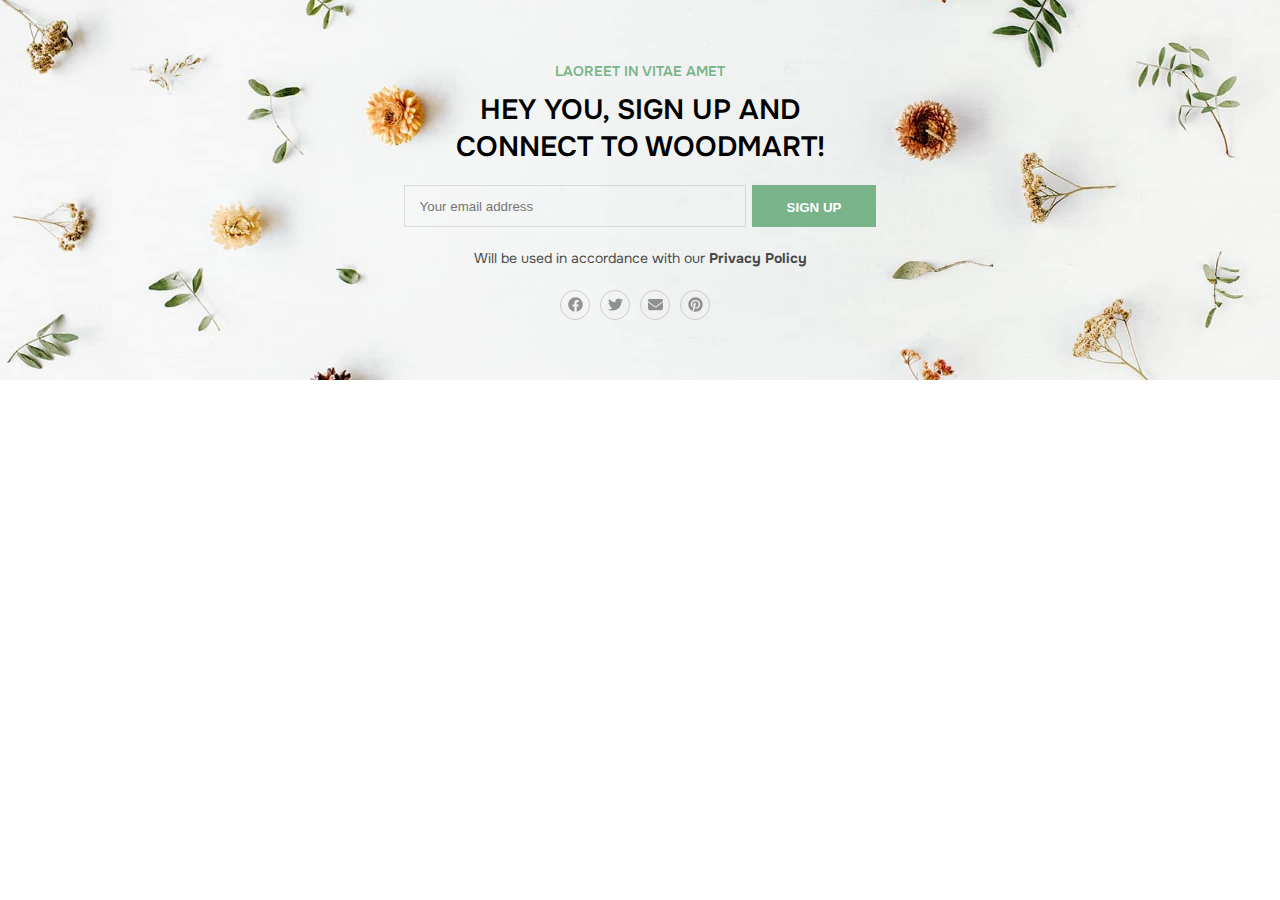
<file: section-banner/index.html>
<!DOCTYPE html>
<html lang="en">

<head>
    <meta charset="UTF-8">
    <meta name="viewport" content="width=device-width, initial-scale=1.0">
    <title>Document</title>
    <link rel="stylesheet" href="../utilitiesRb.css">
    <link rel="stylesheet" href="./section-banner.css">
    <link rel="stylesheet" href="../root.css">
</head>
<!-- Library2-17/11/2023-handmade (hm) -->

<body>
    <section class="banner" id="banner-hm">
        <div class="p-relative">
            <div class="banner__image p-absolute">
                <img src="./images/finaly-banner-handmade-11-opt.jpg" alt="">
            </div>  
            <div class="banner-box ctnr p-relative ta-center">
                <strong class="section__subtitle">LAOREET IN VITAE AMET</strong>
                <h2 class="banner__title"> HEY YOU, SIGN UP AND
                    <br>
                    CONNECT TO WOODMART!
                </h2>
                <form class="banner__form d-flex js-center ai-center" action="">
                    <input class="h-100" type="email" name="EMAIL" placeholder="Your email address" required="">
                    <input class="tt-up fw-600 h-100" type="submit" value="Sign up">
                </form>
                <span class="banner__desc fw-400">
                    Will be used in accordance with our
                    <strong>Privacy Policy</strong>
                </span>
                <ul class="banner__icons d-flex js-center ai-center ">
                    <li class="d-flex js-center ai-center cs-pointer">
                        <a href="" class="d-flex js-center ai-center">
                            <svg xmlns="http://www.w3.org/2000/svg" viewBox="0 0 512 512">
                                <path
                                    d="M504 256C504 119 393 8 256 8S8 119 8 256c0 123.78 90.69 226.38 209.25 245V327.69h-63V256h63v-54.64c0-62.15 37-96.48 93.67-96.48 27.14 0 55.52 4.84 55.52 4.84v61h-31.28c-30.8 0-40.41 19.12-40.41 38.73V256h68.78l-11 71.69h-57.78V501C413.31 482.38 504 379.78 504 256z" />
                            </svg>
                        </a>
                    </li>
                    <li class="d-flex js-center ai-center cs-pointer">
                        <a href="" class="d-flex js-center ai-center">
                            <svg xmlns="http://www.w3.org/2000/svg" viewBox="0 0 512 512">
                                <path
                                    d="M459.37 151.716c.325 4.548.325 9.097.325 13.645 0 138.72-105.583 298.558-298.558 298.558-59.452 0-114.68-17.219-161.137-47.106 8.447.974 16.568 1.299 25.34 1.299 49.055 0 94.213-16.568 130.274-44.832-46.132-.975-84.792-31.188-98.112-72.772 6.498.974 12.995 1.624 19.818 1.624 9.421 0 18.843-1.3 27.614-3.573-48.081-9.747-84.143-51.98-84.143-102.985v-1.299c13.969 7.797 30.214 12.67 47.431 13.319-28.264-18.843-46.781-51.005-46.781-87.391 0-19.492 5.197-37.36 14.294-52.954 51.655 63.675 129.3 105.258 216.365 109.807-1.624-7.797-2.599-15.918-2.599-24.04 0-57.828 46.782-104.934 104.934-104.934 30.213 0 57.502 12.67 76.67 33.137 23.715-4.548 46.456-13.32 66.599-25.34-7.798 24.366-24.366 44.833-46.132 57.827 21.117-2.273 41.584-8.122 60.426-16.243-14.292 20.791-32.161 39.308-52.628 54.253z" />
                            </svg>
                        </a>
                    </li>
                    <li class="d-flex js-center ai-cente cs-pointerr">
                        <a href="" class="d-flex js-center ai-center">
                            <svg xmlns="http://www.w3.org/2000/svg" viewBox="0 0 512 512">
                                <path
                                    d="M48 64C21.5 64 0 85.5 0 112c0 15.1 7.1 29.3 19.2 38.4L236.8 313.6c11.4 8.5 27 8.5 38.4 0L492.8 150.4c12.1-9.1 19.2-23.3 19.2-38.4c0-26.5-21.5-48-48-48H48zM0 176V384c0 35.3 28.7 64 64 64H448c35.3 0 64-28.7 64-64V176L294.4 339.2c-22.8 17.1-54 17.1-76.8 0L0 176z" />
                            </svg>
                        </a>
                    </li>
                    <li class="d-flex js-center ai-center cs-pointer">
                        <a href="" class="d-flex js-center ai-center">
                            <svg xmlns="http://www.w3.org/2000/svg" viewBox="0 0 496 512">
                                <path
                                    d="M496 256c0 137-111 248-248 248-25.6 0-50.2-3.9-73.4-11.1 10.1-16.5 25.2-43.5 30.8-65 3-11.6 15.4-59 15.4-59 8.1 15.4 31.7 28.5 56.8 28.5 74.8 0 128.7-68.8 128.7-154.3 0-81.9-66.9-143.2-152.9-143.2-107 0-163.9 71.8-163.9 150.1 0 36.4 19.4 81.7 50.3 96.1 4.7 2.2 7.2 1.2 8.3-3.3.8-3.4 5-20.3 6.9-28.1.6-2.5.3-4.7-1.7-7.1-10.1-12.5-18.3-35.3-18.3-56.6 0-54.7 41.4-107.6 112-107.6 60.9 0 103.6 41.5 103.6 100.9 0 67.1-33.9 113.6-78 113.6-24.3 0-42.6-20.1-36.7-44.8 7-29.5 20.5-61.3 20.5-82.6 0-19-10.2-34.9-31.4-34.9-24.9 0-44.9 25.7-44.9 60.2 0 22 7.4 36.8 7.4 36.8s-24.5 103.8-29 123.2c-5 21.4-3 51.6-.9 71.2C65.4 450.9 0 361.1 0 256 0 119 111 8 248 8s248 111 248 248z" />
                            </svg>
                        </a>
                    </li>
                </ul>
            </div>
        </div>

    </section>
</body>

</html>
</file>
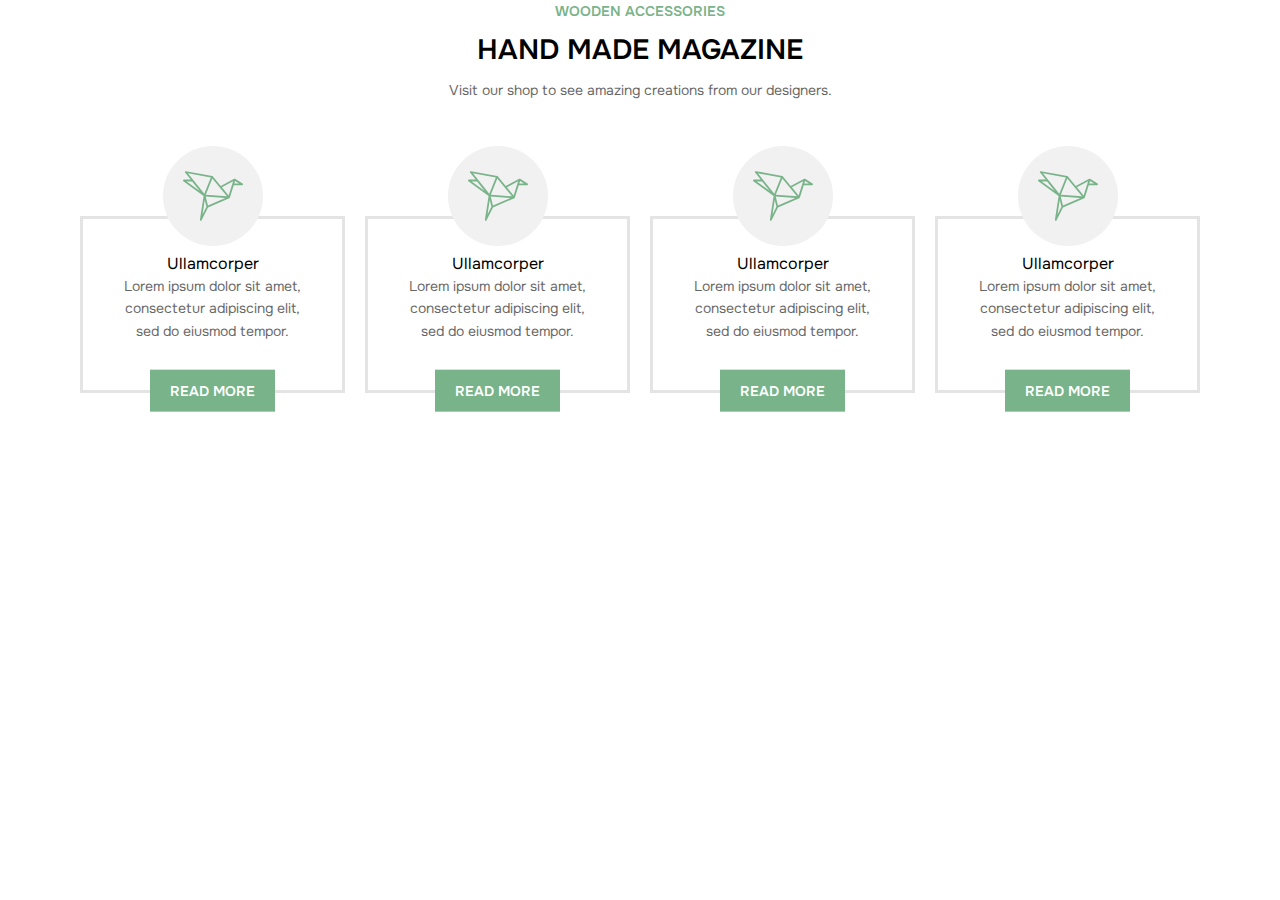
<file: section-made-service/index.html>
<!DOCTYPE html>
<html lang="en">

<head>
    <meta charset="UTF-8">
    <meta name="viewport" content="width=device-width, initial-scale=1.0">
    <title>Document</title>
    <link rel="stylesheet" href="../utilitiesRb.css">
    <link rel="stylesheet" href="./section-made-service.css">
    <link rel="stylesheet" href="../root.css">
</head>
<!-- Library2-16/11/2023-handmade (hm) -->

<body>
    <section class="service" id="service-hm">
        <div class="ta-center">
            <strong class="section__subtitle">WOODEN ACCESSORIES</strong>
            <h2 class="section__title">HAND MADE MAGAZINE</h2>
            <span class="section__desc">Visit our shop to see amazing creations from our
                designers.
            </span>
        </div>
        <div class="ctnr">
            <div class="row">
                <div style="--w-xs:12; --w-md:6;--w-lg:3" class="service-box d-flex fd-column js-center ai-center">
                    <div class="service__icon d-flex js-center ai-center">
                        <svg width="60px" height="60px" xmlns="http://www.w3.org/2000/svg"
                            xmlns:xlink="http://www.w3.org/1999/xlink" version="1.1" id="svg-9781" x="0px" y="0px"
                            viewBox="0 0 511 511" style="enable-background:new 0 0 511 511;" xml:space="preserve"
                            width="512px" height="512px">
                            <path
                                d="M509.807,159.545c0.016-0.026,0.036-0.047,0.052-0.073c0.033-0.053,0.058-0.108,0.09-0.162  c0.078-0.131,0.153-0.263,0.222-0.399c0.047-0.091,0.09-0.183,0.132-0.275c0.06-0.129,0.116-0.259,0.169-0.391  c0.042-0.105,0.08-0.211,0.116-0.317c0.041-0.121,0.081-0.242,0.116-0.366c0.035-0.122,0.066-0.244,0.094-0.367  c0.026-0.111,0.05-0.223,0.071-0.336c0.025-0.138,0.046-0.275,0.063-0.413c0.013-0.103,0.026-0.207,0.034-0.312  c0.013-0.149,0.019-0.298,0.023-0.447c0.002-0.064,0.01-0.126,0.01-0.19c0-0.038-0.005-0.076-0.006-0.114  c-0.002-0.141-0.011-0.282-0.021-0.423c-0.008-0.114-0.015-0.228-0.029-0.341c-0.014-0.116-0.034-0.231-0.053-0.346  c-0.022-0.132-0.043-0.265-0.071-0.394c-0.021-0.094-0.048-0.187-0.072-0.28c-0.038-0.144-0.075-0.288-0.12-0.428  c-0.028-0.086-0.062-0.17-0.093-0.255c-0.052-0.141-0.102-0.281-0.162-0.418c-0.041-0.095-0.089-0.186-0.135-0.279  c-0.059-0.12-0.115-0.241-0.18-0.358c-0.062-0.112-0.131-0.219-0.199-0.328c-0.058-0.093-0.113-0.187-0.175-0.276  c-0.082-0.119-0.172-0.234-0.261-0.349c-0.058-0.075-0.113-0.151-0.174-0.224c-0.093-0.111-0.193-0.216-0.293-0.322  c-0.068-0.072-0.134-0.146-0.205-0.216c-0.093-0.091-0.192-0.177-0.29-0.264c-0.09-0.08-0.18-0.16-0.274-0.235  c-0.086-0.069-0.176-0.133-0.265-0.198c-0.117-0.086-0.234-0.169-0.356-0.248c-0.031-0.02-0.059-0.044-0.091-0.063l-64-40  c-0.044-0.027-0.089-0.048-0.133-0.074c-0.089-0.053-0.176-0.107-0.267-0.156c-0.056-0.03-0.112-0.058-0.168-0.086  c-0.09-0.046-0.181-0.088-0.273-0.13c-0.073-0.034-0.145-0.069-0.22-0.101c-0.052-0.022-0.104-0.041-0.156-0.061  c-0.122-0.048-0.244-0.092-0.367-0.133c-0.045-0.015-0.087-0.035-0.133-0.049c-0.014-0.004-0.028-0.007-0.041-0.011  c-0.044-0.013-0.088-0.024-0.132-0.037c-0.143-0.042-0.286-0.077-0.43-0.11c-0.055-0.012-0.109-0.029-0.164-0.04  c-0.036-0.007-0.072-0.01-0.108-0.017c-0.146-0.027-0.292-0.049-0.439-0.068c-0.105-0.013-0.21-0.026-0.316-0.035  c-0.129-0.011-0.257-0.017-0.386-0.021c-0.123-0.004-0.246-0.007-0.368-0.005c-0.112,0.002-0.223,0.008-0.335,0.015  c-0.044,0.003-0.088,0.003-0.132,0.006c-0.029,0.002-0.058,0.001-0.087,0.004c-0.061,0.006-0.121,0.017-0.181,0.024  c-0.103,0.012-0.206,0.028-0.309,0.044c-0.034,0.005-0.068,0.009-0.101,0.015c-0.046,0.008-0.092,0.011-0.137,0.02  c-0.056,0.011-0.11,0.027-0.165,0.039c-0.103,0.022-0.205,0.049-0.308,0.075c-0.128,0.033-0.255,0.067-0.38,0.107  c-0.11,0.035-0.218,0.074-0.326,0.114c-0.08,0.029-0.161,0.054-0.239,0.086c-0.033,0.013-0.065,0.031-0.098,0.045  c-0.117,0.049-0.231,0.104-0.345,0.159c-0.078,0.038-0.158,0.073-0.235,0.113c-0.008,0.004-0.017,0.007-0.025,0.012l-114.566,61.102  l-68.1-83.234c-0.003-0.004-0.007-0.007-0.01-0.011c-0.021-0.026-0.043-0.051-0.065-0.077c-0.053-0.063-0.111-0.12-0.166-0.181  c-0.106-0.118-0.212-0.237-0.326-0.348c-0.066-0.065-0.139-0.124-0.208-0.186c-0.109-0.099-0.216-0.199-0.331-0.292  c-0.109-0.087-0.225-0.166-0.338-0.248c-0.009-0.006-0.017-0.013-0.026-0.019c-0.075-0.053-0.147-0.111-0.224-0.162  c-0.115-0.076-0.238-0.142-0.358-0.212c-0.091-0.053-0.18-0.11-0.273-0.159c-0.112-0.059-0.23-0.108-0.346-0.161  c-0.107-0.049-0.212-0.103-0.321-0.147c-0.104-0.042-0.212-0.075-0.319-0.112c-0.127-0.045-0.253-0.092-0.382-0.13  c-0.016-0.005-0.032-0.012-0.048-0.016c-0.114-0.033-0.228-0.053-0.342-0.08c-0.103-0.024-0.205-0.052-0.31-0.072  c-0.044-0.008-0.087-0.018-0.131-0.026L24.818,44.114c-0.074-0.013-0.147-0.017-0.221-0.028c-0.135-0.02-0.269-0.039-0.404-0.052  c-0.124-0.012-0.246-0.018-0.369-0.023c-0.117-0.005-0.234-0.009-0.351-0.009c-0.134,0-0.267,0.005-0.4,0.013  c-0.108,0.006-0.217,0.014-0.325,0.024c-0.134,0.013-0.267,0.031-0.399,0.052c-0.11,0.017-0.219,0.036-0.328,0.057  c-0.126,0.025-0.25,0.054-0.374,0.086c-0.115,0.029-0.23,0.061-0.344,0.096c-0.115,0.035-0.227,0.073-0.34,0.114  c-0.119,0.043-0.236,0.088-0.353,0.137c-0.108,0.045-0.213,0.094-0.319,0.144c-0.114,0.054-0.227,0.11-0.339,0.17  c-0.109,0.059-0.215,0.121-0.32,0.185c-0.101,0.061-0.202,0.123-0.301,0.189c-0.116,0.078-0.228,0.16-0.339,0.244  c-0.058,0.044-0.12,0.082-0.177,0.128c-0.027,0.021-0.049,0.045-0.076,0.067c-0.112,0.092-0.219,0.19-0.326,0.289  c-0.077,0.071-0.156,0.141-0.23,0.215c-0.096,0.096-0.185,0.198-0.276,0.299c-0.075,0.084-0.152,0.166-0.222,0.252  c-0.08,0.098-0.154,0.202-0.229,0.305c-0.07,0.095-0.142,0.189-0.207,0.286c-0.068,0.103-0.129,0.21-0.192,0.317  c-0.062,0.104-0.126,0.206-0.182,0.312c-0.056,0.106-0.105,0.217-0.156,0.326c-0.053,0.113-0.108,0.225-0.155,0.34  c-0.044,0.106-0.08,0.216-0.119,0.325c-0.044,0.124-0.09,0.248-0.127,0.374c-0.031,0.104-0.056,0.212-0.083,0.319  c-0.034,0.136-0.068,0.271-0.094,0.408c-0.007,0.035-0.018,0.069-0.024,0.104c-0.014,0.076-0.018,0.151-0.029,0.227  c-0.019,0.132-0.038,0.264-0.05,0.397c-0.012,0.124-0.018,0.247-0.023,0.37c-0.005,0.118-0.009,0.236-0.009,0.354  c0,0.132,0.006,0.263,0.013,0.394c0.006,0.111,0.014,0.221,0.025,0.332c0.013,0.132,0.031,0.262,0.051,0.392  c0.017,0.112,0.037,0.224,0.059,0.335c0.025,0.124,0.053,0.246,0.085,0.368c0.03,0.117,0.062,0.233,0.097,0.349  c0.035,0.113,0.073,0.225,0.113,0.336c0.043,0.119,0.088,0.238,0.137,0.355c0.045,0.107,0.093,0.213,0.143,0.318  c0.054,0.114,0.11,0.227,0.17,0.339c0.058,0.109,0.121,0.214,0.184,0.32c0.061,0.102,0.123,0.203,0.19,0.302  c0.077,0.115,0.159,0.226,0.242,0.336c0.044,0.059,0.082,0.121,0.129,0.179l47.852,59.815H7.5c-0.068,0-0.133,0.008-0.2,0.01  c-0.138,0.004-0.276,0.01-0.414,0.021c-0.121,0.01-0.241,0.024-0.36,0.039c-0.117,0.015-0.234,0.033-0.35,0.053  c-0.132,0.023-0.262,0.051-0.391,0.081c-0.104,0.024-0.207,0.051-0.31,0.08c-0.133,0.037-0.263,0.077-0.393,0.122  c-0.101,0.034-0.201,0.071-0.301,0.11c-0.123,0.048-0.244,0.098-0.363,0.152c-0.106,0.048-0.211,0.099-0.315,0.152  c-0.107,0.055-0.213,0.111-0.317,0.171c-0.111,0.063-0.22,0.13-0.328,0.199c-0.093,0.06-0.184,0.121-0.274,0.184  c-0.11,0.077-0.217,0.158-0.323,0.242c-0.086,0.068-0.169,0.137-0.251,0.208c-0.099,0.086-0.197,0.174-0.292,0.265  c-0.087,0.083-0.17,0.168-0.253,0.255c-0.082,0.086-0.162,0.174-0.24,0.265c-0.091,0.106-0.178,0.215-0.263,0.326  c-0.041,0.053-0.085,0.1-0.125,0.154c-0.023,0.032-0.041,0.065-0.063,0.097c-0.086,0.122-0.165,0.247-0.244,0.373  c-0.053,0.086-0.108,0.172-0.157,0.259c-0.069,0.123-0.132,0.249-0.195,0.376c-0.048,0.097-0.097,0.194-0.141,0.292  c-0.052,0.118-0.097,0.239-0.143,0.36c-0.042,0.111-0.086,0.222-0.123,0.335c-0.036,0.111-0.066,0.225-0.097,0.339  c-0.035,0.126-0.07,0.252-0.097,0.379c-0.023,0.105-0.039,0.212-0.058,0.318c-0.024,0.139-0.048,0.278-0.064,0.418  c-0.012,0.101-0.018,0.203-0.025,0.306c-0.011,0.147-0.02,0.295-0.022,0.442C0.005,123.419,0,123.457,0,123.497  c0,0.068,0.008,0.133,0.01,0.2c0.004,0.138,0.009,0.276,0.021,0.414c0.01,0.121,0.024,0.24,0.039,0.36  c0.015,0.118,0.033,0.235,0.054,0.351c0.023,0.131,0.051,0.261,0.081,0.39c0.025,0.105,0.051,0.209,0.08,0.312  c0.037,0.132,0.077,0.261,0.121,0.39c0.035,0.103,0.072,0.204,0.112,0.305c0.047,0.121,0.097,0.241,0.15,0.359  c0.049,0.108,0.101,0.215,0.154,0.321c0.054,0.105,0.109,0.209,0.167,0.311c0.064,0.113,0.133,0.224,0.203,0.334  c0.058,0.091,0.118,0.181,0.18,0.269c0.078,0.111,0.16,0.22,0.245,0.327c0.067,0.084,0.135,0.167,0.205,0.248  c0.086,0.1,0.175,0.198,0.268,0.294c0.082,0.086,0.167,0.169,0.254,0.251c0.087,0.082,0.174,0.163,0.266,0.242  c0.106,0.091,0.215,0.177,0.325,0.262c0.053,0.041,0.1,0.085,0.155,0.125l172.304,125.312l-31.29,203.386  c-0.004,0.024-0.007,0.048-0.011,0.073l-0.004,0.024c-0.005,0.031-0.005,0.061-0.009,0.092c-0.03,0.213-0.054,0.426-0.066,0.638  c-0.005,0.084-0.002,0.166-0.004,0.249c-0.003,0.159-0.007,0.318-0.001,0.476c0.005,0.124,0.019,0.245,0.03,0.367  c0.011,0.116,0.018,0.232,0.034,0.347c0.02,0.143,0.049,0.284,0.077,0.425c0.019,0.094,0.034,0.189,0.057,0.282  c0.034,0.144,0.077,0.284,0.119,0.425c0.027,0.091,0.052,0.182,0.083,0.272c0.045,0.13,0.097,0.257,0.149,0.385  c0.04,0.099,0.078,0.199,0.123,0.296c0.05,0.109,0.106,0.215,0.161,0.321c0.058,0.112,0.114,0.224,0.177,0.333  c0.051,0.088,0.108,0.172,0.162,0.258c0.076,0.12,0.152,0.24,0.236,0.356c0.053,0.073,0.11,0.143,0.165,0.214  c0.093,0.12,0.186,0.239,0.287,0.354c0.06,0.068,0.125,0.132,0.187,0.199c0.102,0.108,0.203,0.216,0.312,0.318  c0.081,0.076,0.168,0.147,0.253,0.22c0.096,0.083,0.191,0.167,0.292,0.245c0.123,0.096,0.253,0.183,0.383,0.271  c0.071,0.048,0.138,0.099,0.21,0.144c0.181,0.114,0.369,0.218,0.561,0.317c0.027,0.014,0.051,0.03,0.078,0.044  c0.003,0.001,0.006,0.002,0.009,0.004c0.253,0.126,0.514,0.238,0.783,0.336c0.067,0.024,0.135,0.041,0.202,0.063  c0.184,0.061,0.37,0.119,0.561,0.166c0.126,0.031,0.252,0.053,0.378,0.078c0.094,0.018,0.185,0.043,0.281,0.058  c0.032,0.005,0.063,0.003,0.095,0.007c0.347,0.049,0.694,0.082,1.04,0.082c0.004,0,0.008-0.001,0.011-0.001c0.001,0,0.003,0,0.004,0  c0.31,0,0.615-0.026,0.918-0.064c0.06-0.008,0.119-0.015,0.179-0.024c0.619-0.092,1.217-0.261,1.783-0.498  c0.055-0.023,0.109-0.045,0.163-0.069c0.274-0.122,0.541-0.258,0.798-0.412c0.047-0.028,0.091-0.06,0.137-0.089  c0.216-0.136,0.424-0.283,0.625-0.439c0.06-0.046,0.12-0.091,0.178-0.139c0.223-0.185,0.435-0.384,0.636-0.595  c0.05-0.053,0.098-0.108,0.147-0.162c0.202-0.224,0.394-0.458,0.569-0.706c0.005-0.008,0.012-0.015,0.017-0.022  c0.189-0.272,0.356-0.56,0.509-0.858c0.012-0.024,0.029-0.045,0.041-0.069l54.781-109.563l181.501-78.913  c0.049-0.021,0.093-0.048,0.141-0.07c0.145-0.067,0.288-0.137,0.429-0.213c0.013-0.007,0.027-0.013,0.041-0.02  c0.023-0.012,0.046-0.021,0.069-0.034c0.052-0.029,0.1-0.064,0.152-0.094c0.113-0.067,0.225-0.137,0.334-0.21  c0.072-0.048,0.145-0.093,0.215-0.143c0.027-0.019,0.052-0.041,0.079-0.061c0.082-0.06,0.162-0.123,0.241-0.187  c0.019-0.015,0.041-0.025,0.06-0.041c0.019-0.016,0.036-0.034,0.055-0.05c0.07-0.058,0.137-0.117,0.204-0.178  c0.066-0.06,0.13-0.122,0.194-0.183c0.004-0.004,0.008-0.007,0.012-0.011c0.028-0.027,0.058-0.05,0.086-0.078  c0.021-0.021,0.04-0.043,0.061-0.064c0.05-0.052,0.099-0.104,0.148-0.157c0.062-0.068,0.121-0.138,0.181-0.208  c0.058-0.067,0.118-0.133,0.173-0.202c0.032-0.04,0.062-0.08,0.093-0.12c0.025-0.032,0.05-0.064,0.074-0.096  c0.026-0.036,0.049-0.074,0.075-0.11c0.008-0.011,0.015-0.023,0.023-0.034c0.058-0.082,0.118-0.163,0.172-0.247  c0.017-0.027,0.034-0.053,0.051-0.08c0.058-0.093,0.111-0.189,0.165-0.284c0.051-0.09,0.104-0.178,0.151-0.269  c0.002-0.004,0.005-0.008,0.007-0.013c0.007-0.014,0.014-0.028,0.021-0.042c0.054-0.107,0.102-0.219,0.151-0.329  c0.04-0.09,0.083-0.179,0.119-0.271c0.006-0.015,0.013-0.03,0.019-0.045c0.046-0.118,0.084-0.239,0.124-0.36  c0.006-0.017,0.012-0.034,0.018-0.051c0.007-0.022,0.019-0.042,0.026-0.064l0.03-0.096c0.001-0.002,0.001-0.004,0.002-0.006  l33.681-106.656h71.113c0.005,0,0.01,0.001,0.014,0.001c0.017,0,0.034-0.003,0.051-0.003c0.277-0.002,0.549-0.02,0.818-0.051  c0.076-0.009,0.151-0.023,0.226-0.034c0.218-0.032,0.432-0.071,0.643-0.121c0.078-0.018,0.155-0.039,0.232-0.06  c0.216-0.058,0.427-0.126,0.634-0.203c0.065-0.024,0.131-0.046,0.196-0.072c0.269-0.108,0.532-0.227,0.785-0.364  c0.006-0.003,0.012-0.008,0.018-0.011c0.239-0.131,0.468-0.277,0.691-0.433c0.084-0.059,0.165-0.122,0.246-0.184  c0.149-0.113,0.293-0.231,0.432-0.354c0.08-0.071,0.16-0.141,0.237-0.216c0.185-0.178,0.361-0.364,0.526-0.56  c0.019-0.022,0.039-0.041,0.058-0.063C509.476,160.039,509.646,159.795,509.807,159.545z M426.814,130.763l-38.29,121.253  l-57.435-70.199L426.814,130.763z M41.816,62.386l195.301,34.875l-55.8,139.5L41.816,62.386z M374.591,258.674l-180.335-13.872  l55.488-138.719L374.591,258.674z M212.629,337.089L193.3,259.773l167.518,12.886L212.629,337.089z M199.551,346.624l-33.364,66.728  l19.065-123.924L199.551,346.624z M142.792,212.618L30.564,130.997h46.932L142.792,212.618z M443.736,126.989l33.613,21.008h-40.247  L443.736,126.989z"
                                fill="#79b38a"></path>
                            <g>
                            </g>
                            <g>
                            </g>
                            <g>
                            </g>
                            <g>
                            </g>
                            <g>
                            </g>
                            <g>
                            </g>
                            <g>
                            </g>
                            <g>
                            </g>
                            <g>
                            </g>
                            <g>
                            </g>
                            <g>
                            </g>
                            <g>
                            </g>
                            <g>
                            </g>
                            <g>
                            </g>
                            <g>
                            </g>
                        </svg>
                    </div>
                    <div class="service-content ta-center ">
                        <h4 class="service__subtitle fw-400">Ullamcorper</h4>
                        <span class="desc">Lorem ipsum dolor sit amet, consectetur
                            adipiscing
                            elit, sed
                            do eiusmod tempor.
                        </span>
                        <a class="service__btn tt-up d-inline-block h6" href="">Read More</a>
                    </div>
                </div>
                <div style="--w-xs:12; --w-md:6;--w-lg:3" class="service-box d-flex fd-column js-center ai-center">
                    <div class="service__icon d-flex js-center ai-center">
                        <svg width="60px" height="60px" xmlns="http://www.w3.org/2000/svg"
                            xmlns:xlink="http://www.w3.org/1999/xlink" version="1.1" id="svg-9781" x="0px" y="0px"
                            viewBox="0 0 511 511" style="enable-background:new 0 0 511 511;" xml:space="preserve"
                            width="512px" height="512px">
                            <path
                                d="M509.807,159.545c0.016-0.026,0.036-0.047,0.052-0.073c0.033-0.053,0.058-0.108,0.09-0.162  c0.078-0.131,0.153-0.263,0.222-0.399c0.047-0.091,0.09-0.183,0.132-0.275c0.06-0.129,0.116-0.259,0.169-0.391  c0.042-0.105,0.08-0.211,0.116-0.317c0.041-0.121,0.081-0.242,0.116-0.366c0.035-0.122,0.066-0.244,0.094-0.367  c0.026-0.111,0.05-0.223,0.071-0.336c0.025-0.138,0.046-0.275,0.063-0.413c0.013-0.103,0.026-0.207,0.034-0.312  c0.013-0.149,0.019-0.298,0.023-0.447c0.002-0.064,0.01-0.126,0.01-0.19c0-0.038-0.005-0.076-0.006-0.114  c-0.002-0.141-0.011-0.282-0.021-0.423c-0.008-0.114-0.015-0.228-0.029-0.341c-0.014-0.116-0.034-0.231-0.053-0.346  c-0.022-0.132-0.043-0.265-0.071-0.394c-0.021-0.094-0.048-0.187-0.072-0.28c-0.038-0.144-0.075-0.288-0.12-0.428  c-0.028-0.086-0.062-0.17-0.093-0.255c-0.052-0.141-0.102-0.281-0.162-0.418c-0.041-0.095-0.089-0.186-0.135-0.279  c-0.059-0.12-0.115-0.241-0.18-0.358c-0.062-0.112-0.131-0.219-0.199-0.328c-0.058-0.093-0.113-0.187-0.175-0.276  c-0.082-0.119-0.172-0.234-0.261-0.349c-0.058-0.075-0.113-0.151-0.174-0.224c-0.093-0.111-0.193-0.216-0.293-0.322  c-0.068-0.072-0.134-0.146-0.205-0.216c-0.093-0.091-0.192-0.177-0.29-0.264c-0.09-0.08-0.18-0.16-0.274-0.235  c-0.086-0.069-0.176-0.133-0.265-0.198c-0.117-0.086-0.234-0.169-0.356-0.248c-0.031-0.02-0.059-0.044-0.091-0.063l-64-40  c-0.044-0.027-0.089-0.048-0.133-0.074c-0.089-0.053-0.176-0.107-0.267-0.156c-0.056-0.03-0.112-0.058-0.168-0.086  c-0.09-0.046-0.181-0.088-0.273-0.13c-0.073-0.034-0.145-0.069-0.22-0.101c-0.052-0.022-0.104-0.041-0.156-0.061  c-0.122-0.048-0.244-0.092-0.367-0.133c-0.045-0.015-0.087-0.035-0.133-0.049c-0.014-0.004-0.028-0.007-0.041-0.011  c-0.044-0.013-0.088-0.024-0.132-0.037c-0.143-0.042-0.286-0.077-0.43-0.11c-0.055-0.012-0.109-0.029-0.164-0.04  c-0.036-0.007-0.072-0.01-0.108-0.017c-0.146-0.027-0.292-0.049-0.439-0.068c-0.105-0.013-0.21-0.026-0.316-0.035  c-0.129-0.011-0.257-0.017-0.386-0.021c-0.123-0.004-0.246-0.007-0.368-0.005c-0.112,0.002-0.223,0.008-0.335,0.015  c-0.044,0.003-0.088,0.003-0.132,0.006c-0.029,0.002-0.058,0.001-0.087,0.004c-0.061,0.006-0.121,0.017-0.181,0.024  c-0.103,0.012-0.206,0.028-0.309,0.044c-0.034,0.005-0.068,0.009-0.101,0.015c-0.046,0.008-0.092,0.011-0.137,0.02  c-0.056,0.011-0.11,0.027-0.165,0.039c-0.103,0.022-0.205,0.049-0.308,0.075c-0.128,0.033-0.255,0.067-0.38,0.107  c-0.11,0.035-0.218,0.074-0.326,0.114c-0.08,0.029-0.161,0.054-0.239,0.086c-0.033,0.013-0.065,0.031-0.098,0.045  c-0.117,0.049-0.231,0.104-0.345,0.159c-0.078,0.038-0.158,0.073-0.235,0.113c-0.008,0.004-0.017,0.007-0.025,0.012l-114.566,61.102  l-68.1-83.234c-0.003-0.004-0.007-0.007-0.01-0.011c-0.021-0.026-0.043-0.051-0.065-0.077c-0.053-0.063-0.111-0.12-0.166-0.181  c-0.106-0.118-0.212-0.237-0.326-0.348c-0.066-0.065-0.139-0.124-0.208-0.186c-0.109-0.099-0.216-0.199-0.331-0.292  c-0.109-0.087-0.225-0.166-0.338-0.248c-0.009-0.006-0.017-0.013-0.026-0.019c-0.075-0.053-0.147-0.111-0.224-0.162  c-0.115-0.076-0.238-0.142-0.358-0.212c-0.091-0.053-0.18-0.11-0.273-0.159c-0.112-0.059-0.23-0.108-0.346-0.161  c-0.107-0.049-0.212-0.103-0.321-0.147c-0.104-0.042-0.212-0.075-0.319-0.112c-0.127-0.045-0.253-0.092-0.382-0.13  c-0.016-0.005-0.032-0.012-0.048-0.016c-0.114-0.033-0.228-0.053-0.342-0.08c-0.103-0.024-0.205-0.052-0.31-0.072  c-0.044-0.008-0.087-0.018-0.131-0.026L24.818,44.114c-0.074-0.013-0.147-0.017-0.221-0.028c-0.135-0.02-0.269-0.039-0.404-0.052  c-0.124-0.012-0.246-0.018-0.369-0.023c-0.117-0.005-0.234-0.009-0.351-0.009c-0.134,0-0.267,0.005-0.4,0.013  c-0.108,0.006-0.217,0.014-0.325,0.024c-0.134,0.013-0.267,0.031-0.399,0.052c-0.11,0.017-0.219,0.036-0.328,0.057  c-0.126,0.025-0.25,0.054-0.374,0.086c-0.115,0.029-0.23,0.061-0.344,0.096c-0.115,0.035-0.227,0.073-0.34,0.114  c-0.119,0.043-0.236,0.088-0.353,0.137c-0.108,0.045-0.213,0.094-0.319,0.144c-0.114,0.054-0.227,0.11-0.339,0.17  c-0.109,0.059-0.215,0.121-0.32,0.185c-0.101,0.061-0.202,0.123-0.301,0.189c-0.116,0.078-0.228,0.16-0.339,0.244  c-0.058,0.044-0.12,0.082-0.177,0.128c-0.027,0.021-0.049,0.045-0.076,0.067c-0.112,0.092-0.219,0.19-0.326,0.289  c-0.077,0.071-0.156,0.141-0.23,0.215c-0.096,0.096-0.185,0.198-0.276,0.299c-0.075,0.084-0.152,0.166-0.222,0.252  c-0.08,0.098-0.154,0.202-0.229,0.305c-0.07,0.095-0.142,0.189-0.207,0.286c-0.068,0.103-0.129,0.21-0.192,0.317  c-0.062,0.104-0.126,0.206-0.182,0.312c-0.056,0.106-0.105,0.217-0.156,0.326c-0.053,0.113-0.108,0.225-0.155,0.34  c-0.044,0.106-0.08,0.216-0.119,0.325c-0.044,0.124-0.09,0.248-0.127,0.374c-0.031,0.104-0.056,0.212-0.083,0.319  c-0.034,0.136-0.068,0.271-0.094,0.408c-0.007,0.035-0.018,0.069-0.024,0.104c-0.014,0.076-0.018,0.151-0.029,0.227  c-0.019,0.132-0.038,0.264-0.05,0.397c-0.012,0.124-0.018,0.247-0.023,0.37c-0.005,0.118-0.009,0.236-0.009,0.354  c0,0.132,0.006,0.263,0.013,0.394c0.006,0.111,0.014,0.221,0.025,0.332c0.013,0.132,0.031,0.262,0.051,0.392  c0.017,0.112,0.037,0.224,0.059,0.335c0.025,0.124,0.053,0.246,0.085,0.368c0.03,0.117,0.062,0.233,0.097,0.349  c0.035,0.113,0.073,0.225,0.113,0.336c0.043,0.119,0.088,0.238,0.137,0.355c0.045,0.107,0.093,0.213,0.143,0.318  c0.054,0.114,0.11,0.227,0.17,0.339c0.058,0.109,0.121,0.214,0.184,0.32c0.061,0.102,0.123,0.203,0.19,0.302  c0.077,0.115,0.159,0.226,0.242,0.336c0.044,0.059,0.082,0.121,0.129,0.179l47.852,59.815H7.5c-0.068,0-0.133,0.008-0.2,0.01  c-0.138,0.004-0.276,0.01-0.414,0.021c-0.121,0.01-0.241,0.024-0.36,0.039c-0.117,0.015-0.234,0.033-0.35,0.053  c-0.132,0.023-0.262,0.051-0.391,0.081c-0.104,0.024-0.207,0.051-0.31,0.08c-0.133,0.037-0.263,0.077-0.393,0.122  c-0.101,0.034-0.201,0.071-0.301,0.11c-0.123,0.048-0.244,0.098-0.363,0.152c-0.106,0.048-0.211,0.099-0.315,0.152  c-0.107,0.055-0.213,0.111-0.317,0.171c-0.111,0.063-0.22,0.13-0.328,0.199c-0.093,0.06-0.184,0.121-0.274,0.184  c-0.11,0.077-0.217,0.158-0.323,0.242c-0.086,0.068-0.169,0.137-0.251,0.208c-0.099,0.086-0.197,0.174-0.292,0.265  c-0.087,0.083-0.17,0.168-0.253,0.255c-0.082,0.086-0.162,0.174-0.24,0.265c-0.091,0.106-0.178,0.215-0.263,0.326  c-0.041,0.053-0.085,0.1-0.125,0.154c-0.023,0.032-0.041,0.065-0.063,0.097c-0.086,0.122-0.165,0.247-0.244,0.373  c-0.053,0.086-0.108,0.172-0.157,0.259c-0.069,0.123-0.132,0.249-0.195,0.376c-0.048,0.097-0.097,0.194-0.141,0.292  c-0.052,0.118-0.097,0.239-0.143,0.36c-0.042,0.111-0.086,0.222-0.123,0.335c-0.036,0.111-0.066,0.225-0.097,0.339  c-0.035,0.126-0.07,0.252-0.097,0.379c-0.023,0.105-0.039,0.212-0.058,0.318c-0.024,0.139-0.048,0.278-0.064,0.418  c-0.012,0.101-0.018,0.203-0.025,0.306c-0.011,0.147-0.02,0.295-0.022,0.442C0.005,123.419,0,123.457,0,123.497  c0,0.068,0.008,0.133,0.01,0.2c0.004,0.138,0.009,0.276,0.021,0.414c0.01,0.121,0.024,0.24,0.039,0.36  c0.015,0.118,0.033,0.235,0.054,0.351c0.023,0.131,0.051,0.261,0.081,0.39c0.025,0.105,0.051,0.209,0.08,0.312  c0.037,0.132,0.077,0.261,0.121,0.39c0.035,0.103,0.072,0.204,0.112,0.305c0.047,0.121,0.097,0.241,0.15,0.359  c0.049,0.108,0.101,0.215,0.154,0.321c0.054,0.105,0.109,0.209,0.167,0.311c0.064,0.113,0.133,0.224,0.203,0.334  c0.058,0.091,0.118,0.181,0.18,0.269c0.078,0.111,0.16,0.22,0.245,0.327c0.067,0.084,0.135,0.167,0.205,0.248  c0.086,0.1,0.175,0.198,0.268,0.294c0.082,0.086,0.167,0.169,0.254,0.251c0.087,0.082,0.174,0.163,0.266,0.242  c0.106,0.091,0.215,0.177,0.325,0.262c0.053,0.041,0.1,0.085,0.155,0.125l172.304,125.312l-31.29,203.386  c-0.004,0.024-0.007,0.048-0.011,0.073l-0.004,0.024c-0.005,0.031-0.005,0.061-0.009,0.092c-0.03,0.213-0.054,0.426-0.066,0.638  c-0.005,0.084-0.002,0.166-0.004,0.249c-0.003,0.159-0.007,0.318-0.001,0.476c0.005,0.124,0.019,0.245,0.03,0.367  c0.011,0.116,0.018,0.232,0.034,0.347c0.02,0.143,0.049,0.284,0.077,0.425c0.019,0.094,0.034,0.189,0.057,0.282  c0.034,0.144,0.077,0.284,0.119,0.425c0.027,0.091,0.052,0.182,0.083,0.272c0.045,0.13,0.097,0.257,0.149,0.385  c0.04,0.099,0.078,0.199,0.123,0.296c0.05,0.109,0.106,0.215,0.161,0.321c0.058,0.112,0.114,0.224,0.177,0.333  c0.051,0.088,0.108,0.172,0.162,0.258c0.076,0.12,0.152,0.24,0.236,0.356c0.053,0.073,0.11,0.143,0.165,0.214  c0.093,0.12,0.186,0.239,0.287,0.354c0.06,0.068,0.125,0.132,0.187,0.199c0.102,0.108,0.203,0.216,0.312,0.318  c0.081,0.076,0.168,0.147,0.253,0.22c0.096,0.083,0.191,0.167,0.292,0.245c0.123,0.096,0.253,0.183,0.383,0.271  c0.071,0.048,0.138,0.099,0.21,0.144c0.181,0.114,0.369,0.218,0.561,0.317c0.027,0.014,0.051,0.03,0.078,0.044  c0.003,0.001,0.006,0.002,0.009,0.004c0.253,0.126,0.514,0.238,0.783,0.336c0.067,0.024,0.135,0.041,0.202,0.063  c0.184,0.061,0.37,0.119,0.561,0.166c0.126,0.031,0.252,0.053,0.378,0.078c0.094,0.018,0.185,0.043,0.281,0.058  c0.032,0.005,0.063,0.003,0.095,0.007c0.347,0.049,0.694,0.082,1.04,0.082c0.004,0,0.008-0.001,0.011-0.001c0.001,0,0.003,0,0.004,0  c0.31,0,0.615-0.026,0.918-0.064c0.06-0.008,0.119-0.015,0.179-0.024c0.619-0.092,1.217-0.261,1.783-0.498  c0.055-0.023,0.109-0.045,0.163-0.069c0.274-0.122,0.541-0.258,0.798-0.412c0.047-0.028,0.091-0.06,0.137-0.089  c0.216-0.136,0.424-0.283,0.625-0.439c0.06-0.046,0.12-0.091,0.178-0.139c0.223-0.185,0.435-0.384,0.636-0.595  c0.05-0.053,0.098-0.108,0.147-0.162c0.202-0.224,0.394-0.458,0.569-0.706c0.005-0.008,0.012-0.015,0.017-0.022  c0.189-0.272,0.356-0.56,0.509-0.858c0.012-0.024,0.029-0.045,0.041-0.069l54.781-109.563l181.501-78.913  c0.049-0.021,0.093-0.048,0.141-0.07c0.145-0.067,0.288-0.137,0.429-0.213c0.013-0.007,0.027-0.013,0.041-0.02  c0.023-0.012,0.046-0.021,0.069-0.034c0.052-0.029,0.1-0.064,0.152-0.094c0.113-0.067,0.225-0.137,0.334-0.21  c0.072-0.048,0.145-0.093,0.215-0.143c0.027-0.019,0.052-0.041,0.079-0.061c0.082-0.06,0.162-0.123,0.241-0.187  c0.019-0.015,0.041-0.025,0.06-0.041c0.019-0.016,0.036-0.034,0.055-0.05c0.07-0.058,0.137-0.117,0.204-0.178  c0.066-0.06,0.13-0.122,0.194-0.183c0.004-0.004,0.008-0.007,0.012-0.011c0.028-0.027,0.058-0.05,0.086-0.078  c0.021-0.021,0.04-0.043,0.061-0.064c0.05-0.052,0.099-0.104,0.148-0.157c0.062-0.068,0.121-0.138,0.181-0.208  c0.058-0.067,0.118-0.133,0.173-0.202c0.032-0.04,0.062-0.08,0.093-0.12c0.025-0.032,0.05-0.064,0.074-0.096  c0.026-0.036,0.049-0.074,0.075-0.11c0.008-0.011,0.015-0.023,0.023-0.034c0.058-0.082,0.118-0.163,0.172-0.247  c0.017-0.027,0.034-0.053,0.051-0.08c0.058-0.093,0.111-0.189,0.165-0.284c0.051-0.09,0.104-0.178,0.151-0.269  c0.002-0.004,0.005-0.008,0.007-0.013c0.007-0.014,0.014-0.028,0.021-0.042c0.054-0.107,0.102-0.219,0.151-0.329  c0.04-0.09,0.083-0.179,0.119-0.271c0.006-0.015,0.013-0.03,0.019-0.045c0.046-0.118,0.084-0.239,0.124-0.36  c0.006-0.017,0.012-0.034,0.018-0.051c0.007-0.022,0.019-0.042,0.026-0.064l0.03-0.096c0.001-0.002,0.001-0.004,0.002-0.006  l33.681-106.656h71.113c0.005,0,0.01,0.001,0.014,0.001c0.017,0,0.034-0.003,0.051-0.003c0.277-0.002,0.549-0.02,0.818-0.051  c0.076-0.009,0.151-0.023,0.226-0.034c0.218-0.032,0.432-0.071,0.643-0.121c0.078-0.018,0.155-0.039,0.232-0.06  c0.216-0.058,0.427-0.126,0.634-0.203c0.065-0.024,0.131-0.046,0.196-0.072c0.269-0.108,0.532-0.227,0.785-0.364  c0.006-0.003,0.012-0.008,0.018-0.011c0.239-0.131,0.468-0.277,0.691-0.433c0.084-0.059,0.165-0.122,0.246-0.184  c0.149-0.113,0.293-0.231,0.432-0.354c0.08-0.071,0.16-0.141,0.237-0.216c0.185-0.178,0.361-0.364,0.526-0.56  c0.019-0.022,0.039-0.041,0.058-0.063C509.476,160.039,509.646,159.795,509.807,159.545z M426.814,130.763l-38.29,121.253  l-57.435-70.199L426.814,130.763z M41.816,62.386l195.301,34.875l-55.8,139.5L41.816,62.386z M374.591,258.674l-180.335-13.872  l55.488-138.719L374.591,258.674z M212.629,337.089L193.3,259.773l167.518,12.886L212.629,337.089z M199.551,346.624l-33.364,66.728  l19.065-123.924L199.551,346.624z M142.792,212.618L30.564,130.997h46.932L142.792,212.618z M443.736,126.989l33.613,21.008h-40.247  L443.736,126.989z"
                                fill="#79b38a"></path>
                            <g>
                            </g>
                            <g>
                            </g>
                            <g>
                            </g>
                            <g>
                            </g>
                            <g>
                            </g>
                            <g>
                            </g>
                            <g>
                            </g>
                            <g>
                            </g>
                            <g>
                            </g>
                            <g>
                            </g>
                            <g>
                            </g>
                            <g>
                            </g>
                            <g>
                            </g>
                            <g>
                            </g>
                            <g>
                            </g>
                        </svg>
                    </div>
                    <div class="service-content ta-center ">
                        <h4 class="service__subtitle fw-400">Ullamcorper</h4>
                        <span class="desc">Lorem ipsum dolor sit amet, consectetur
                            adipiscing
                            elit, sed
                            do eiusmod tempor.
                        </span>
                        <a class="service__btn tt-up d-inline-block h6" href="">Read More</a>
                    </div>
                </div>
                <div style="--w-xs:12; --w-md:6;--w-lg:3" class="service-box d-flex fd-column js-center ai-center">
                    <div class="service__icon d-flex js-center ai-center">
                        <svg width="60px" height="60px" xmlns="http://www.w3.org/2000/svg"
                            xmlns:xlink="http://www.w3.org/1999/xlink" version="1.1" id="svg-9781" x="0px" y="0px"
                            viewBox="0 0 511 511" style="enable-background:new 0 0 511 511;" xml:space="preserve"
                            width="512px" height="512px">
                            <path
                                d="M509.807,159.545c0.016-0.026,0.036-0.047,0.052-0.073c0.033-0.053,0.058-0.108,0.09-0.162  c0.078-0.131,0.153-0.263,0.222-0.399c0.047-0.091,0.09-0.183,0.132-0.275c0.06-0.129,0.116-0.259,0.169-0.391  c0.042-0.105,0.08-0.211,0.116-0.317c0.041-0.121,0.081-0.242,0.116-0.366c0.035-0.122,0.066-0.244,0.094-0.367  c0.026-0.111,0.05-0.223,0.071-0.336c0.025-0.138,0.046-0.275,0.063-0.413c0.013-0.103,0.026-0.207,0.034-0.312  c0.013-0.149,0.019-0.298,0.023-0.447c0.002-0.064,0.01-0.126,0.01-0.19c0-0.038-0.005-0.076-0.006-0.114  c-0.002-0.141-0.011-0.282-0.021-0.423c-0.008-0.114-0.015-0.228-0.029-0.341c-0.014-0.116-0.034-0.231-0.053-0.346  c-0.022-0.132-0.043-0.265-0.071-0.394c-0.021-0.094-0.048-0.187-0.072-0.28c-0.038-0.144-0.075-0.288-0.12-0.428  c-0.028-0.086-0.062-0.17-0.093-0.255c-0.052-0.141-0.102-0.281-0.162-0.418c-0.041-0.095-0.089-0.186-0.135-0.279  c-0.059-0.12-0.115-0.241-0.18-0.358c-0.062-0.112-0.131-0.219-0.199-0.328c-0.058-0.093-0.113-0.187-0.175-0.276  c-0.082-0.119-0.172-0.234-0.261-0.349c-0.058-0.075-0.113-0.151-0.174-0.224c-0.093-0.111-0.193-0.216-0.293-0.322  c-0.068-0.072-0.134-0.146-0.205-0.216c-0.093-0.091-0.192-0.177-0.29-0.264c-0.09-0.08-0.18-0.16-0.274-0.235  c-0.086-0.069-0.176-0.133-0.265-0.198c-0.117-0.086-0.234-0.169-0.356-0.248c-0.031-0.02-0.059-0.044-0.091-0.063l-64-40  c-0.044-0.027-0.089-0.048-0.133-0.074c-0.089-0.053-0.176-0.107-0.267-0.156c-0.056-0.03-0.112-0.058-0.168-0.086  c-0.09-0.046-0.181-0.088-0.273-0.13c-0.073-0.034-0.145-0.069-0.22-0.101c-0.052-0.022-0.104-0.041-0.156-0.061  c-0.122-0.048-0.244-0.092-0.367-0.133c-0.045-0.015-0.087-0.035-0.133-0.049c-0.014-0.004-0.028-0.007-0.041-0.011  c-0.044-0.013-0.088-0.024-0.132-0.037c-0.143-0.042-0.286-0.077-0.43-0.11c-0.055-0.012-0.109-0.029-0.164-0.04  c-0.036-0.007-0.072-0.01-0.108-0.017c-0.146-0.027-0.292-0.049-0.439-0.068c-0.105-0.013-0.21-0.026-0.316-0.035  c-0.129-0.011-0.257-0.017-0.386-0.021c-0.123-0.004-0.246-0.007-0.368-0.005c-0.112,0.002-0.223,0.008-0.335,0.015  c-0.044,0.003-0.088,0.003-0.132,0.006c-0.029,0.002-0.058,0.001-0.087,0.004c-0.061,0.006-0.121,0.017-0.181,0.024  c-0.103,0.012-0.206,0.028-0.309,0.044c-0.034,0.005-0.068,0.009-0.101,0.015c-0.046,0.008-0.092,0.011-0.137,0.02  c-0.056,0.011-0.11,0.027-0.165,0.039c-0.103,0.022-0.205,0.049-0.308,0.075c-0.128,0.033-0.255,0.067-0.38,0.107  c-0.11,0.035-0.218,0.074-0.326,0.114c-0.08,0.029-0.161,0.054-0.239,0.086c-0.033,0.013-0.065,0.031-0.098,0.045  c-0.117,0.049-0.231,0.104-0.345,0.159c-0.078,0.038-0.158,0.073-0.235,0.113c-0.008,0.004-0.017,0.007-0.025,0.012l-114.566,61.102  l-68.1-83.234c-0.003-0.004-0.007-0.007-0.01-0.011c-0.021-0.026-0.043-0.051-0.065-0.077c-0.053-0.063-0.111-0.12-0.166-0.181  c-0.106-0.118-0.212-0.237-0.326-0.348c-0.066-0.065-0.139-0.124-0.208-0.186c-0.109-0.099-0.216-0.199-0.331-0.292  c-0.109-0.087-0.225-0.166-0.338-0.248c-0.009-0.006-0.017-0.013-0.026-0.019c-0.075-0.053-0.147-0.111-0.224-0.162  c-0.115-0.076-0.238-0.142-0.358-0.212c-0.091-0.053-0.18-0.11-0.273-0.159c-0.112-0.059-0.23-0.108-0.346-0.161  c-0.107-0.049-0.212-0.103-0.321-0.147c-0.104-0.042-0.212-0.075-0.319-0.112c-0.127-0.045-0.253-0.092-0.382-0.13  c-0.016-0.005-0.032-0.012-0.048-0.016c-0.114-0.033-0.228-0.053-0.342-0.08c-0.103-0.024-0.205-0.052-0.31-0.072  c-0.044-0.008-0.087-0.018-0.131-0.026L24.818,44.114c-0.074-0.013-0.147-0.017-0.221-0.028c-0.135-0.02-0.269-0.039-0.404-0.052  c-0.124-0.012-0.246-0.018-0.369-0.023c-0.117-0.005-0.234-0.009-0.351-0.009c-0.134,0-0.267,0.005-0.4,0.013  c-0.108,0.006-0.217,0.014-0.325,0.024c-0.134,0.013-0.267,0.031-0.399,0.052c-0.11,0.017-0.219,0.036-0.328,0.057  c-0.126,0.025-0.25,0.054-0.374,0.086c-0.115,0.029-0.23,0.061-0.344,0.096c-0.115,0.035-0.227,0.073-0.34,0.114  c-0.119,0.043-0.236,0.088-0.353,0.137c-0.108,0.045-0.213,0.094-0.319,0.144c-0.114,0.054-0.227,0.11-0.339,0.17  c-0.109,0.059-0.215,0.121-0.32,0.185c-0.101,0.061-0.202,0.123-0.301,0.189c-0.116,0.078-0.228,0.16-0.339,0.244  c-0.058,0.044-0.12,0.082-0.177,0.128c-0.027,0.021-0.049,0.045-0.076,0.067c-0.112,0.092-0.219,0.19-0.326,0.289  c-0.077,0.071-0.156,0.141-0.23,0.215c-0.096,0.096-0.185,0.198-0.276,0.299c-0.075,0.084-0.152,0.166-0.222,0.252  c-0.08,0.098-0.154,0.202-0.229,0.305c-0.07,0.095-0.142,0.189-0.207,0.286c-0.068,0.103-0.129,0.21-0.192,0.317  c-0.062,0.104-0.126,0.206-0.182,0.312c-0.056,0.106-0.105,0.217-0.156,0.326c-0.053,0.113-0.108,0.225-0.155,0.34  c-0.044,0.106-0.08,0.216-0.119,0.325c-0.044,0.124-0.09,0.248-0.127,0.374c-0.031,0.104-0.056,0.212-0.083,0.319  c-0.034,0.136-0.068,0.271-0.094,0.408c-0.007,0.035-0.018,0.069-0.024,0.104c-0.014,0.076-0.018,0.151-0.029,0.227  c-0.019,0.132-0.038,0.264-0.05,0.397c-0.012,0.124-0.018,0.247-0.023,0.37c-0.005,0.118-0.009,0.236-0.009,0.354  c0,0.132,0.006,0.263,0.013,0.394c0.006,0.111,0.014,0.221,0.025,0.332c0.013,0.132,0.031,0.262,0.051,0.392  c0.017,0.112,0.037,0.224,0.059,0.335c0.025,0.124,0.053,0.246,0.085,0.368c0.03,0.117,0.062,0.233,0.097,0.349  c0.035,0.113,0.073,0.225,0.113,0.336c0.043,0.119,0.088,0.238,0.137,0.355c0.045,0.107,0.093,0.213,0.143,0.318  c0.054,0.114,0.11,0.227,0.17,0.339c0.058,0.109,0.121,0.214,0.184,0.32c0.061,0.102,0.123,0.203,0.19,0.302  c0.077,0.115,0.159,0.226,0.242,0.336c0.044,0.059,0.082,0.121,0.129,0.179l47.852,59.815H7.5c-0.068,0-0.133,0.008-0.2,0.01  c-0.138,0.004-0.276,0.01-0.414,0.021c-0.121,0.01-0.241,0.024-0.36,0.039c-0.117,0.015-0.234,0.033-0.35,0.053  c-0.132,0.023-0.262,0.051-0.391,0.081c-0.104,0.024-0.207,0.051-0.31,0.08c-0.133,0.037-0.263,0.077-0.393,0.122  c-0.101,0.034-0.201,0.071-0.301,0.11c-0.123,0.048-0.244,0.098-0.363,0.152c-0.106,0.048-0.211,0.099-0.315,0.152  c-0.107,0.055-0.213,0.111-0.317,0.171c-0.111,0.063-0.22,0.13-0.328,0.199c-0.093,0.06-0.184,0.121-0.274,0.184  c-0.11,0.077-0.217,0.158-0.323,0.242c-0.086,0.068-0.169,0.137-0.251,0.208c-0.099,0.086-0.197,0.174-0.292,0.265  c-0.087,0.083-0.17,0.168-0.253,0.255c-0.082,0.086-0.162,0.174-0.24,0.265c-0.091,0.106-0.178,0.215-0.263,0.326  c-0.041,0.053-0.085,0.1-0.125,0.154c-0.023,0.032-0.041,0.065-0.063,0.097c-0.086,0.122-0.165,0.247-0.244,0.373  c-0.053,0.086-0.108,0.172-0.157,0.259c-0.069,0.123-0.132,0.249-0.195,0.376c-0.048,0.097-0.097,0.194-0.141,0.292  c-0.052,0.118-0.097,0.239-0.143,0.36c-0.042,0.111-0.086,0.222-0.123,0.335c-0.036,0.111-0.066,0.225-0.097,0.339  c-0.035,0.126-0.07,0.252-0.097,0.379c-0.023,0.105-0.039,0.212-0.058,0.318c-0.024,0.139-0.048,0.278-0.064,0.418  c-0.012,0.101-0.018,0.203-0.025,0.306c-0.011,0.147-0.02,0.295-0.022,0.442C0.005,123.419,0,123.457,0,123.497  c0,0.068,0.008,0.133,0.01,0.2c0.004,0.138,0.009,0.276,0.021,0.414c0.01,0.121,0.024,0.24,0.039,0.36  c0.015,0.118,0.033,0.235,0.054,0.351c0.023,0.131,0.051,0.261,0.081,0.39c0.025,0.105,0.051,0.209,0.08,0.312  c0.037,0.132,0.077,0.261,0.121,0.39c0.035,0.103,0.072,0.204,0.112,0.305c0.047,0.121,0.097,0.241,0.15,0.359  c0.049,0.108,0.101,0.215,0.154,0.321c0.054,0.105,0.109,0.209,0.167,0.311c0.064,0.113,0.133,0.224,0.203,0.334  c0.058,0.091,0.118,0.181,0.18,0.269c0.078,0.111,0.16,0.22,0.245,0.327c0.067,0.084,0.135,0.167,0.205,0.248  c0.086,0.1,0.175,0.198,0.268,0.294c0.082,0.086,0.167,0.169,0.254,0.251c0.087,0.082,0.174,0.163,0.266,0.242  c0.106,0.091,0.215,0.177,0.325,0.262c0.053,0.041,0.1,0.085,0.155,0.125l172.304,125.312l-31.29,203.386  c-0.004,0.024-0.007,0.048-0.011,0.073l-0.004,0.024c-0.005,0.031-0.005,0.061-0.009,0.092c-0.03,0.213-0.054,0.426-0.066,0.638  c-0.005,0.084-0.002,0.166-0.004,0.249c-0.003,0.159-0.007,0.318-0.001,0.476c0.005,0.124,0.019,0.245,0.03,0.367  c0.011,0.116,0.018,0.232,0.034,0.347c0.02,0.143,0.049,0.284,0.077,0.425c0.019,0.094,0.034,0.189,0.057,0.282  c0.034,0.144,0.077,0.284,0.119,0.425c0.027,0.091,0.052,0.182,0.083,0.272c0.045,0.13,0.097,0.257,0.149,0.385  c0.04,0.099,0.078,0.199,0.123,0.296c0.05,0.109,0.106,0.215,0.161,0.321c0.058,0.112,0.114,0.224,0.177,0.333  c0.051,0.088,0.108,0.172,0.162,0.258c0.076,0.12,0.152,0.24,0.236,0.356c0.053,0.073,0.11,0.143,0.165,0.214  c0.093,0.12,0.186,0.239,0.287,0.354c0.06,0.068,0.125,0.132,0.187,0.199c0.102,0.108,0.203,0.216,0.312,0.318  c0.081,0.076,0.168,0.147,0.253,0.22c0.096,0.083,0.191,0.167,0.292,0.245c0.123,0.096,0.253,0.183,0.383,0.271  c0.071,0.048,0.138,0.099,0.21,0.144c0.181,0.114,0.369,0.218,0.561,0.317c0.027,0.014,0.051,0.03,0.078,0.044  c0.003,0.001,0.006,0.002,0.009,0.004c0.253,0.126,0.514,0.238,0.783,0.336c0.067,0.024,0.135,0.041,0.202,0.063  c0.184,0.061,0.37,0.119,0.561,0.166c0.126,0.031,0.252,0.053,0.378,0.078c0.094,0.018,0.185,0.043,0.281,0.058  c0.032,0.005,0.063,0.003,0.095,0.007c0.347,0.049,0.694,0.082,1.04,0.082c0.004,0,0.008-0.001,0.011-0.001c0.001,0,0.003,0,0.004,0  c0.31,0,0.615-0.026,0.918-0.064c0.06-0.008,0.119-0.015,0.179-0.024c0.619-0.092,1.217-0.261,1.783-0.498  c0.055-0.023,0.109-0.045,0.163-0.069c0.274-0.122,0.541-0.258,0.798-0.412c0.047-0.028,0.091-0.06,0.137-0.089  c0.216-0.136,0.424-0.283,0.625-0.439c0.06-0.046,0.12-0.091,0.178-0.139c0.223-0.185,0.435-0.384,0.636-0.595  c0.05-0.053,0.098-0.108,0.147-0.162c0.202-0.224,0.394-0.458,0.569-0.706c0.005-0.008,0.012-0.015,0.017-0.022  c0.189-0.272,0.356-0.56,0.509-0.858c0.012-0.024,0.029-0.045,0.041-0.069l54.781-109.563l181.501-78.913  c0.049-0.021,0.093-0.048,0.141-0.07c0.145-0.067,0.288-0.137,0.429-0.213c0.013-0.007,0.027-0.013,0.041-0.02  c0.023-0.012,0.046-0.021,0.069-0.034c0.052-0.029,0.1-0.064,0.152-0.094c0.113-0.067,0.225-0.137,0.334-0.21  c0.072-0.048,0.145-0.093,0.215-0.143c0.027-0.019,0.052-0.041,0.079-0.061c0.082-0.06,0.162-0.123,0.241-0.187  c0.019-0.015,0.041-0.025,0.06-0.041c0.019-0.016,0.036-0.034,0.055-0.05c0.07-0.058,0.137-0.117,0.204-0.178  c0.066-0.06,0.13-0.122,0.194-0.183c0.004-0.004,0.008-0.007,0.012-0.011c0.028-0.027,0.058-0.05,0.086-0.078  c0.021-0.021,0.04-0.043,0.061-0.064c0.05-0.052,0.099-0.104,0.148-0.157c0.062-0.068,0.121-0.138,0.181-0.208  c0.058-0.067,0.118-0.133,0.173-0.202c0.032-0.04,0.062-0.08,0.093-0.12c0.025-0.032,0.05-0.064,0.074-0.096  c0.026-0.036,0.049-0.074,0.075-0.11c0.008-0.011,0.015-0.023,0.023-0.034c0.058-0.082,0.118-0.163,0.172-0.247  c0.017-0.027,0.034-0.053,0.051-0.08c0.058-0.093,0.111-0.189,0.165-0.284c0.051-0.09,0.104-0.178,0.151-0.269  c0.002-0.004,0.005-0.008,0.007-0.013c0.007-0.014,0.014-0.028,0.021-0.042c0.054-0.107,0.102-0.219,0.151-0.329  c0.04-0.09,0.083-0.179,0.119-0.271c0.006-0.015,0.013-0.03,0.019-0.045c0.046-0.118,0.084-0.239,0.124-0.36  c0.006-0.017,0.012-0.034,0.018-0.051c0.007-0.022,0.019-0.042,0.026-0.064l0.03-0.096c0.001-0.002,0.001-0.004,0.002-0.006  l33.681-106.656h71.113c0.005,0,0.01,0.001,0.014,0.001c0.017,0,0.034-0.003,0.051-0.003c0.277-0.002,0.549-0.02,0.818-0.051  c0.076-0.009,0.151-0.023,0.226-0.034c0.218-0.032,0.432-0.071,0.643-0.121c0.078-0.018,0.155-0.039,0.232-0.06  c0.216-0.058,0.427-0.126,0.634-0.203c0.065-0.024,0.131-0.046,0.196-0.072c0.269-0.108,0.532-0.227,0.785-0.364  c0.006-0.003,0.012-0.008,0.018-0.011c0.239-0.131,0.468-0.277,0.691-0.433c0.084-0.059,0.165-0.122,0.246-0.184  c0.149-0.113,0.293-0.231,0.432-0.354c0.08-0.071,0.16-0.141,0.237-0.216c0.185-0.178,0.361-0.364,0.526-0.56  c0.019-0.022,0.039-0.041,0.058-0.063C509.476,160.039,509.646,159.795,509.807,159.545z M426.814,130.763l-38.29,121.253  l-57.435-70.199L426.814,130.763z M41.816,62.386l195.301,34.875l-55.8,139.5L41.816,62.386z M374.591,258.674l-180.335-13.872  l55.488-138.719L374.591,258.674z M212.629,337.089L193.3,259.773l167.518,12.886L212.629,337.089z M199.551,346.624l-33.364,66.728  l19.065-123.924L199.551,346.624z M142.792,212.618L30.564,130.997h46.932L142.792,212.618z M443.736,126.989l33.613,21.008h-40.247  L443.736,126.989z"
                                fill="#79b38a"></path>
                            <g>
                            </g>
                            <g>
                            </g>
                            <g>
                            </g>
                            <g>
                            </g>
                            <g>
                            </g>
                            <g>
                            </g>
                            <g>
                            </g>
                            <g>
                            </g>
                            <g>
                            </g>
                            <g>
                            </g>
                            <g>
                            </g>
                            <g>
                            </g>
                            <g>
                            </g>
                            <g>
                            </g>
                            <g>
                            </g>
                        </svg>
                    </div>
                    <div class="service-content ta-center ">
                        <h4 class="service__subtitle fw-400">Ullamcorper</h4>
                        <span class="desc">Lorem ipsum dolor sit amet, consectetur
                            adipiscing
                            elit, sed
                            do eiusmod tempor.
                        </span>
                        <a class="service__btn tt-up d-inline-block h6" href="">Read More</a>
                    </div>
                </div>
                <div style="--w-xs:12; --w-md:6;--w-lg:3" class="service-box d-flex fd-column js-center ai-center">
                    <div class="service__icon d-flex js-center ai-center">
                        <svg width="60px" height="60px" xmlns="http://www.w3.org/2000/svg"
                            xmlns:xlink="http://www.w3.org/1999/xlink" version="1.1" id="svg-9781" x="0px" y="0px"
                            viewBox="0 0 511 511" style="enable-background:new 0 0 511 511;" xml:space="preserve"
                            width="512px" height="512px">
                            <path
                                d="M509.807,159.545c0.016-0.026,0.036-0.047,0.052-0.073c0.033-0.053,0.058-0.108,0.09-0.162  c0.078-0.131,0.153-0.263,0.222-0.399c0.047-0.091,0.09-0.183,0.132-0.275c0.06-0.129,0.116-0.259,0.169-0.391  c0.042-0.105,0.08-0.211,0.116-0.317c0.041-0.121,0.081-0.242,0.116-0.366c0.035-0.122,0.066-0.244,0.094-0.367  c0.026-0.111,0.05-0.223,0.071-0.336c0.025-0.138,0.046-0.275,0.063-0.413c0.013-0.103,0.026-0.207,0.034-0.312  c0.013-0.149,0.019-0.298,0.023-0.447c0.002-0.064,0.01-0.126,0.01-0.19c0-0.038-0.005-0.076-0.006-0.114  c-0.002-0.141-0.011-0.282-0.021-0.423c-0.008-0.114-0.015-0.228-0.029-0.341c-0.014-0.116-0.034-0.231-0.053-0.346  c-0.022-0.132-0.043-0.265-0.071-0.394c-0.021-0.094-0.048-0.187-0.072-0.28c-0.038-0.144-0.075-0.288-0.12-0.428  c-0.028-0.086-0.062-0.17-0.093-0.255c-0.052-0.141-0.102-0.281-0.162-0.418c-0.041-0.095-0.089-0.186-0.135-0.279  c-0.059-0.12-0.115-0.241-0.18-0.358c-0.062-0.112-0.131-0.219-0.199-0.328c-0.058-0.093-0.113-0.187-0.175-0.276  c-0.082-0.119-0.172-0.234-0.261-0.349c-0.058-0.075-0.113-0.151-0.174-0.224c-0.093-0.111-0.193-0.216-0.293-0.322  c-0.068-0.072-0.134-0.146-0.205-0.216c-0.093-0.091-0.192-0.177-0.29-0.264c-0.09-0.08-0.18-0.16-0.274-0.235  c-0.086-0.069-0.176-0.133-0.265-0.198c-0.117-0.086-0.234-0.169-0.356-0.248c-0.031-0.02-0.059-0.044-0.091-0.063l-64-40  c-0.044-0.027-0.089-0.048-0.133-0.074c-0.089-0.053-0.176-0.107-0.267-0.156c-0.056-0.03-0.112-0.058-0.168-0.086  c-0.09-0.046-0.181-0.088-0.273-0.13c-0.073-0.034-0.145-0.069-0.22-0.101c-0.052-0.022-0.104-0.041-0.156-0.061  c-0.122-0.048-0.244-0.092-0.367-0.133c-0.045-0.015-0.087-0.035-0.133-0.049c-0.014-0.004-0.028-0.007-0.041-0.011  c-0.044-0.013-0.088-0.024-0.132-0.037c-0.143-0.042-0.286-0.077-0.43-0.11c-0.055-0.012-0.109-0.029-0.164-0.04  c-0.036-0.007-0.072-0.01-0.108-0.017c-0.146-0.027-0.292-0.049-0.439-0.068c-0.105-0.013-0.21-0.026-0.316-0.035  c-0.129-0.011-0.257-0.017-0.386-0.021c-0.123-0.004-0.246-0.007-0.368-0.005c-0.112,0.002-0.223,0.008-0.335,0.015  c-0.044,0.003-0.088,0.003-0.132,0.006c-0.029,0.002-0.058,0.001-0.087,0.004c-0.061,0.006-0.121,0.017-0.181,0.024  c-0.103,0.012-0.206,0.028-0.309,0.044c-0.034,0.005-0.068,0.009-0.101,0.015c-0.046,0.008-0.092,0.011-0.137,0.02  c-0.056,0.011-0.11,0.027-0.165,0.039c-0.103,0.022-0.205,0.049-0.308,0.075c-0.128,0.033-0.255,0.067-0.38,0.107  c-0.11,0.035-0.218,0.074-0.326,0.114c-0.08,0.029-0.161,0.054-0.239,0.086c-0.033,0.013-0.065,0.031-0.098,0.045  c-0.117,0.049-0.231,0.104-0.345,0.159c-0.078,0.038-0.158,0.073-0.235,0.113c-0.008,0.004-0.017,0.007-0.025,0.012l-114.566,61.102  l-68.1-83.234c-0.003-0.004-0.007-0.007-0.01-0.011c-0.021-0.026-0.043-0.051-0.065-0.077c-0.053-0.063-0.111-0.12-0.166-0.181  c-0.106-0.118-0.212-0.237-0.326-0.348c-0.066-0.065-0.139-0.124-0.208-0.186c-0.109-0.099-0.216-0.199-0.331-0.292  c-0.109-0.087-0.225-0.166-0.338-0.248c-0.009-0.006-0.017-0.013-0.026-0.019c-0.075-0.053-0.147-0.111-0.224-0.162  c-0.115-0.076-0.238-0.142-0.358-0.212c-0.091-0.053-0.18-0.11-0.273-0.159c-0.112-0.059-0.23-0.108-0.346-0.161  c-0.107-0.049-0.212-0.103-0.321-0.147c-0.104-0.042-0.212-0.075-0.319-0.112c-0.127-0.045-0.253-0.092-0.382-0.13  c-0.016-0.005-0.032-0.012-0.048-0.016c-0.114-0.033-0.228-0.053-0.342-0.08c-0.103-0.024-0.205-0.052-0.31-0.072  c-0.044-0.008-0.087-0.018-0.131-0.026L24.818,44.114c-0.074-0.013-0.147-0.017-0.221-0.028c-0.135-0.02-0.269-0.039-0.404-0.052  c-0.124-0.012-0.246-0.018-0.369-0.023c-0.117-0.005-0.234-0.009-0.351-0.009c-0.134,0-0.267,0.005-0.4,0.013  c-0.108,0.006-0.217,0.014-0.325,0.024c-0.134,0.013-0.267,0.031-0.399,0.052c-0.11,0.017-0.219,0.036-0.328,0.057  c-0.126,0.025-0.25,0.054-0.374,0.086c-0.115,0.029-0.23,0.061-0.344,0.096c-0.115,0.035-0.227,0.073-0.34,0.114  c-0.119,0.043-0.236,0.088-0.353,0.137c-0.108,0.045-0.213,0.094-0.319,0.144c-0.114,0.054-0.227,0.11-0.339,0.17  c-0.109,0.059-0.215,0.121-0.32,0.185c-0.101,0.061-0.202,0.123-0.301,0.189c-0.116,0.078-0.228,0.16-0.339,0.244  c-0.058,0.044-0.12,0.082-0.177,0.128c-0.027,0.021-0.049,0.045-0.076,0.067c-0.112,0.092-0.219,0.19-0.326,0.289  c-0.077,0.071-0.156,0.141-0.23,0.215c-0.096,0.096-0.185,0.198-0.276,0.299c-0.075,0.084-0.152,0.166-0.222,0.252  c-0.08,0.098-0.154,0.202-0.229,0.305c-0.07,0.095-0.142,0.189-0.207,0.286c-0.068,0.103-0.129,0.21-0.192,0.317  c-0.062,0.104-0.126,0.206-0.182,0.312c-0.056,0.106-0.105,0.217-0.156,0.326c-0.053,0.113-0.108,0.225-0.155,0.34  c-0.044,0.106-0.08,0.216-0.119,0.325c-0.044,0.124-0.09,0.248-0.127,0.374c-0.031,0.104-0.056,0.212-0.083,0.319  c-0.034,0.136-0.068,0.271-0.094,0.408c-0.007,0.035-0.018,0.069-0.024,0.104c-0.014,0.076-0.018,0.151-0.029,0.227  c-0.019,0.132-0.038,0.264-0.05,0.397c-0.012,0.124-0.018,0.247-0.023,0.37c-0.005,0.118-0.009,0.236-0.009,0.354  c0,0.132,0.006,0.263,0.013,0.394c0.006,0.111,0.014,0.221,0.025,0.332c0.013,0.132,0.031,0.262,0.051,0.392  c0.017,0.112,0.037,0.224,0.059,0.335c0.025,0.124,0.053,0.246,0.085,0.368c0.03,0.117,0.062,0.233,0.097,0.349  c0.035,0.113,0.073,0.225,0.113,0.336c0.043,0.119,0.088,0.238,0.137,0.355c0.045,0.107,0.093,0.213,0.143,0.318  c0.054,0.114,0.11,0.227,0.17,0.339c0.058,0.109,0.121,0.214,0.184,0.32c0.061,0.102,0.123,0.203,0.19,0.302  c0.077,0.115,0.159,0.226,0.242,0.336c0.044,0.059,0.082,0.121,0.129,0.179l47.852,59.815H7.5c-0.068,0-0.133,0.008-0.2,0.01  c-0.138,0.004-0.276,0.01-0.414,0.021c-0.121,0.01-0.241,0.024-0.36,0.039c-0.117,0.015-0.234,0.033-0.35,0.053  c-0.132,0.023-0.262,0.051-0.391,0.081c-0.104,0.024-0.207,0.051-0.31,0.08c-0.133,0.037-0.263,0.077-0.393,0.122  c-0.101,0.034-0.201,0.071-0.301,0.11c-0.123,0.048-0.244,0.098-0.363,0.152c-0.106,0.048-0.211,0.099-0.315,0.152  c-0.107,0.055-0.213,0.111-0.317,0.171c-0.111,0.063-0.22,0.13-0.328,0.199c-0.093,0.06-0.184,0.121-0.274,0.184  c-0.11,0.077-0.217,0.158-0.323,0.242c-0.086,0.068-0.169,0.137-0.251,0.208c-0.099,0.086-0.197,0.174-0.292,0.265  c-0.087,0.083-0.17,0.168-0.253,0.255c-0.082,0.086-0.162,0.174-0.24,0.265c-0.091,0.106-0.178,0.215-0.263,0.326  c-0.041,0.053-0.085,0.1-0.125,0.154c-0.023,0.032-0.041,0.065-0.063,0.097c-0.086,0.122-0.165,0.247-0.244,0.373  c-0.053,0.086-0.108,0.172-0.157,0.259c-0.069,0.123-0.132,0.249-0.195,0.376c-0.048,0.097-0.097,0.194-0.141,0.292  c-0.052,0.118-0.097,0.239-0.143,0.36c-0.042,0.111-0.086,0.222-0.123,0.335c-0.036,0.111-0.066,0.225-0.097,0.339  c-0.035,0.126-0.07,0.252-0.097,0.379c-0.023,0.105-0.039,0.212-0.058,0.318c-0.024,0.139-0.048,0.278-0.064,0.418  c-0.012,0.101-0.018,0.203-0.025,0.306c-0.011,0.147-0.02,0.295-0.022,0.442C0.005,123.419,0,123.457,0,123.497  c0,0.068,0.008,0.133,0.01,0.2c0.004,0.138,0.009,0.276,0.021,0.414c0.01,0.121,0.024,0.24,0.039,0.36  c0.015,0.118,0.033,0.235,0.054,0.351c0.023,0.131,0.051,0.261,0.081,0.39c0.025,0.105,0.051,0.209,0.08,0.312  c0.037,0.132,0.077,0.261,0.121,0.39c0.035,0.103,0.072,0.204,0.112,0.305c0.047,0.121,0.097,0.241,0.15,0.359  c0.049,0.108,0.101,0.215,0.154,0.321c0.054,0.105,0.109,0.209,0.167,0.311c0.064,0.113,0.133,0.224,0.203,0.334  c0.058,0.091,0.118,0.181,0.18,0.269c0.078,0.111,0.16,0.22,0.245,0.327c0.067,0.084,0.135,0.167,0.205,0.248  c0.086,0.1,0.175,0.198,0.268,0.294c0.082,0.086,0.167,0.169,0.254,0.251c0.087,0.082,0.174,0.163,0.266,0.242  c0.106,0.091,0.215,0.177,0.325,0.262c0.053,0.041,0.1,0.085,0.155,0.125l172.304,125.312l-31.29,203.386  c-0.004,0.024-0.007,0.048-0.011,0.073l-0.004,0.024c-0.005,0.031-0.005,0.061-0.009,0.092c-0.03,0.213-0.054,0.426-0.066,0.638  c-0.005,0.084-0.002,0.166-0.004,0.249c-0.003,0.159-0.007,0.318-0.001,0.476c0.005,0.124,0.019,0.245,0.03,0.367  c0.011,0.116,0.018,0.232,0.034,0.347c0.02,0.143,0.049,0.284,0.077,0.425c0.019,0.094,0.034,0.189,0.057,0.282  c0.034,0.144,0.077,0.284,0.119,0.425c0.027,0.091,0.052,0.182,0.083,0.272c0.045,0.13,0.097,0.257,0.149,0.385  c0.04,0.099,0.078,0.199,0.123,0.296c0.05,0.109,0.106,0.215,0.161,0.321c0.058,0.112,0.114,0.224,0.177,0.333  c0.051,0.088,0.108,0.172,0.162,0.258c0.076,0.12,0.152,0.24,0.236,0.356c0.053,0.073,0.11,0.143,0.165,0.214  c0.093,0.12,0.186,0.239,0.287,0.354c0.06,0.068,0.125,0.132,0.187,0.199c0.102,0.108,0.203,0.216,0.312,0.318  c0.081,0.076,0.168,0.147,0.253,0.22c0.096,0.083,0.191,0.167,0.292,0.245c0.123,0.096,0.253,0.183,0.383,0.271  c0.071,0.048,0.138,0.099,0.21,0.144c0.181,0.114,0.369,0.218,0.561,0.317c0.027,0.014,0.051,0.03,0.078,0.044  c0.003,0.001,0.006,0.002,0.009,0.004c0.253,0.126,0.514,0.238,0.783,0.336c0.067,0.024,0.135,0.041,0.202,0.063  c0.184,0.061,0.37,0.119,0.561,0.166c0.126,0.031,0.252,0.053,0.378,0.078c0.094,0.018,0.185,0.043,0.281,0.058  c0.032,0.005,0.063,0.003,0.095,0.007c0.347,0.049,0.694,0.082,1.04,0.082c0.004,0,0.008-0.001,0.011-0.001c0.001,0,0.003,0,0.004,0  c0.31,0,0.615-0.026,0.918-0.064c0.06-0.008,0.119-0.015,0.179-0.024c0.619-0.092,1.217-0.261,1.783-0.498  c0.055-0.023,0.109-0.045,0.163-0.069c0.274-0.122,0.541-0.258,0.798-0.412c0.047-0.028,0.091-0.06,0.137-0.089  c0.216-0.136,0.424-0.283,0.625-0.439c0.06-0.046,0.12-0.091,0.178-0.139c0.223-0.185,0.435-0.384,0.636-0.595  c0.05-0.053,0.098-0.108,0.147-0.162c0.202-0.224,0.394-0.458,0.569-0.706c0.005-0.008,0.012-0.015,0.017-0.022  c0.189-0.272,0.356-0.56,0.509-0.858c0.012-0.024,0.029-0.045,0.041-0.069l54.781-109.563l181.501-78.913  c0.049-0.021,0.093-0.048,0.141-0.07c0.145-0.067,0.288-0.137,0.429-0.213c0.013-0.007,0.027-0.013,0.041-0.02  c0.023-0.012,0.046-0.021,0.069-0.034c0.052-0.029,0.1-0.064,0.152-0.094c0.113-0.067,0.225-0.137,0.334-0.21  c0.072-0.048,0.145-0.093,0.215-0.143c0.027-0.019,0.052-0.041,0.079-0.061c0.082-0.06,0.162-0.123,0.241-0.187  c0.019-0.015,0.041-0.025,0.06-0.041c0.019-0.016,0.036-0.034,0.055-0.05c0.07-0.058,0.137-0.117,0.204-0.178  c0.066-0.06,0.13-0.122,0.194-0.183c0.004-0.004,0.008-0.007,0.012-0.011c0.028-0.027,0.058-0.05,0.086-0.078  c0.021-0.021,0.04-0.043,0.061-0.064c0.05-0.052,0.099-0.104,0.148-0.157c0.062-0.068,0.121-0.138,0.181-0.208  c0.058-0.067,0.118-0.133,0.173-0.202c0.032-0.04,0.062-0.08,0.093-0.12c0.025-0.032,0.05-0.064,0.074-0.096  c0.026-0.036,0.049-0.074,0.075-0.11c0.008-0.011,0.015-0.023,0.023-0.034c0.058-0.082,0.118-0.163,0.172-0.247  c0.017-0.027,0.034-0.053,0.051-0.08c0.058-0.093,0.111-0.189,0.165-0.284c0.051-0.09,0.104-0.178,0.151-0.269  c0.002-0.004,0.005-0.008,0.007-0.013c0.007-0.014,0.014-0.028,0.021-0.042c0.054-0.107,0.102-0.219,0.151-0.329  c0.04-0.09,0.083-0.179,0.119-0.271c0.006-0.015,0.013-0.03,0.019-0.045c0.046-0.118,0.084-0.239,0.124-0.36  c0.006-0.017,0.012-0.034,0.018-0.051c0.007-0.022,0.019-0.042,0.026-0.064l0.03-0.096c0.001-0.002,0.001-0.004,0.002-0.006  l33.681-106.656h71.113c0.005,0,0.01,0.001,0.014,0.001c0.017,0,0.034-0.003,0.051-0.003c0.277-0.002,0.549-0.02,0.818-0.051  c0.076-0.009,0.151-0.023,0.226-0.034c0.218-0.032,0.432-0.071,0.643-0.121c0.078-0.018,0.155-0.039,0.232-0.06  c0.216-0.058,0.427-0.126,0.634-0.203c0.065-0.024,0.131-0.046,0.196-0.072c0.269-0.108,0.532-0.227,0.785-0.364  c0.006-0.003,0.012-0.008,0.018-0.011c0.239-0.131,0.468-0.277,0.691-0.433c0.084-0.059,0.165-0.122,0.246-0.184  c0.149-0.113,0.293-0.231,0.432-0.354c0.08-0.071,0.16-0.141,0.237-0.216c0.185-0.178,0.361-0.364,0.526-0.56  c0.019-0.022,0.039-0.041,0.058-0.063C509.476,160.039,509.646,159.795,509.807,159.545z M426.814,130.763l-38.29,121.253  l-57.435-70.199L426.814,130.763z M41.816,62.386l195.301,34.875l-55.8,139.5L41.816,62.386z M374.591,258.674l-180.335-13.872  l55.488-138.719L374.591,258.674z M212.629,337.089L193.3,259.773l167.518,12.886L212.629,337.089z M199.551,346.624l-33.364,66.728  l19.065-123.924L199.551,346.624z M142.792,212.618L30.564,130.997h46.932L142.792,212.618z M443.736,126.989l33.613,21.008h-40.247  L443.736,126.989z"
                                fill="#79b38a"></path>
                            <g>
                            </g>
                            <g>
                            </g>
                            <g>
                            </g>
                            <g>
                            </g>
                            <g>
                            </g>
                            <g>
                            </g>
                            <g>
                            </g>
                            <g>
                            </g>
                            <g>
                            </g>
                            <g>
                            </g>
                            <g>
                            </g>
                            <g>
                            </g>
                            <g>
                            </g>
                            <g>
                            </g>
                            <g>
                            </g>
                        </svg>
                    </div>
                    <div class="service-content ta-center ">
                        <h4 class="service__subtitle fw-400">Ullamcorper</h4>
                        <span class="desc">Lorem ipsum dolor sit amet, consectetur
                            adipiscing
                            elit, sed
                            do eiusmod tempor.
                        </span>
                        <a class="service__btn tt-up d-inline-block h6" href="">Read More</a>
                    </div>
                </div>
            </div>
        </div>
    </section>
</body>

</html>
</file>
<file: utilitiesRb.css>
@import url('https://fonts.googleapis.com/css2?family=Noto+Serif+Display:ital,wght@0,100;0,200;0,300;0,400;0,500;0,600;0,700;0,800;0,900;1,100;1,200;1,300;1,400;1,500;1,600;1,800;1,900&family=Noto+Serif:ital,wght@0,100;0,200;0,300;0,400;0,500;0,600;0,700;0,800;0,900;1,100;1,200;1,300;1,400;1,500;1,600;1,700;1,800;1,900&family=Oswald:wght@200;300;400;500;600;700&display=swap');
@import url('https://fonts.googleapis.com/css2?family=Onest:wght@100;200;300;400;500;600;700;800;900&display=swap');

html {
  font-size: 10px;
}

:root {
  --gutter: 15px;

  --container: 100%;
  --gutter-container: 15px;

  --container-fluid: 100%;
  --container-fluid-gutter: 7px;


  --heading-1: 3.0rem;
  --heading-2: 2.1rem;
  --heading-3: 1.6rem;
  --heading-4: 2.2rem;
  --heading-5: 2.6rem;
  --heading-6: 1.3rem;
  --font-size-body: 1.3rem;
  --bg-primary: white;
  --bg-second: black;
  --bg-theme: #79b38a;
  /* color main */
  --bg-themesecond: rgb(62, 126, 194);

  --color-primary: white;
  --color-second: black;
  --color-theme: #79b38a;
  /* color main */
  --color-themesecond: rgb(62, 126, 194);

  --font-heading-family: 'Onest', sans-serif;
  --font-body-family: 'Onest', sans-serif;

  --pd-distancesection-top: 100px;
  /* sử dụng cho khoảng cách giữ các section */
  --pd-distancesection-bottom: 100px;
  /* sử dụng cho khoảng cách giữ các section */

  --btn--yellow: rgb(242, 173, 68);
  --btn--black: black;
  --btn--blue: rgb(0, 123, 255);
  --btn--red: #dc3545;
  --btn--green: rgb(40, 167, 69);


}

@media (min-width: 576px) {}

@media (min-width: 768px) {
  :root {
    --container: 720px;

    --heading-1: 3.1rem;
    /* title slide */
    --heading-2: 2.8rem;
    /* title section */
    --heading-3: 2.1rem;
    /* title posts primary */
    --heading-4: 1.6rem;
    /* title posts second */
    --heading-5: 2.2rem;
    --heading-6: 1.4rem;
    /* subtitle section */
    --font-size-body: 1.6em;
    /* use for content */
  }
}

@media (min-width: 992px) {
  :root {
    --container: 960px;

  }
}

@media (min-width: 1200px) {
  :root {
    --container: 1140px;
    --container-fluid-gutter: 15px;
    --gutter: 15px;

    --heading-1: 3.1rem;
    /* title slide */
    --heading-2: 2.8rem;
    /* title section */
    --heading-3: 2.6rem;
    /* title posts primary */
    --heading-4: 1.6rem;
    /* title posts second */
    --heading-5: 2.2rem;
    --heading-6: 1.4rem;
    /* subtitle section */
    --font-size-body: 1.4rem;
    /* use for content */

  }
}

@media (min-width: 1400px) {
  :root {
    --container: 1200px;
  }
}

/*------------------------------------*/
/* CHANG-DEFAULT */
/*------------------------------------*/
* {
  margin: 0;
  padding: 0;
  box-sizing: border-box;
}

body {
  margin: 0;
  font-size: var(--font-size-body);
  font-family: var(--font-body-family);
  background-color: var(--bg-primary);
  color: var(--color-second);
  line-height: 1.6;
}

img {
  max-width: 100%;
  object-fit: cover;
  width: 100%;
}

ul,
ol {
  margin: 0;
  padding: 0;
}

li {
  list-style: none;
}

a {
  text-decoration: none;
}

a:hover {
  color: var(--color-second);
}

p {
  padding-bottom: 0px;
}

input {
  border: 0;
}

label {
  font-weight: bold;
  display: block;
  font-size: 14px;
  margin-bottom: 0.4em;
}

/*------------------------------------*/
/* #CONTAINER */
/*------------------------------------*/
.ctnr {
  padding: 0 var(--gutter-container);
  margin: 0 auto;
  max-width: var(--container);
}

.ctnr-fluid {
  padding: 0 var(--container-fluid-gutter);
  margin: 0 auto;
  max-width: var(--container-fluid);
}

/*------------------------------------*/
/* #FONT */
/*------------------------------------*/
h1,
h2,
h3,
h4,
h5,
h6,
.h1,
.h2,
.h3,
.h4,
.h5,
.h6,
.healine {
  margin: 0;
  font-family: var(--font-heading-family);
  word-break: break-word;
  line-height: 1.3;
  font-weight: 600;
}

.h1,
h1 {
  font-size: var(--heading-1);
}

.h2,
h2 {
  font-size: var(--heading-2);
}

.h3,
h3 {
  font-size: var(--heading-3);
}

.h4,
h4 {
  font-size: var(--heading-4);
}

.h5,
h5 {
  font-size: var(--heading-5);
}

.h6,
h6 {
  font-size: var(--heading-6);
}

.tt-up {
  text-transform: uppercase;
}

.tt-cap {
  text-transform: capitalize;
}

.td-none {
  text-decoration: none;
}

.td-underline {
  text-decoration: underline;
}

.fw-100 {
  font-weight: 100;
}

.fw-200 {
  font-weight: 200;
}

.fw-300 {
  font-weight: 300;
}

.fw-400 {
  font-weight: 400;
}

.fw-500 {
  font-weight: 500;
}

.fw-600 {
  font-weight: 600;
}

.fw-700 {
  font-weight: 700;
}

.fw-800 {
  font-weight: 800;
}

.fw-900 {
  font-weight: 900;
}

/*------------------------------------*/
/* #BUTTON */
/*------------------------------------*/
.btn,
button {
  cursor: pointer;
  border: 0;
  padding: 10px 20px;
  font-family: var(--font-body-family);
  transition: all .3s ease;
  display: inline-flex;
  justify-content: center;
  align-items: center;
  color: inherit;
  word-break: break-all;
  font-size: var(--heading-6);
  background-color: transparent;
}

.btn-black {
  background-color: var(--btn--black);
}

.btn-yellow {
  background-color: rgb(242, 173, 68);
}

.btn-blue {
  background-color: rgb(0, 123, 255);
}

.btn-red {
  background-color: #dc3545;
}

.btn-green {
  background-color: rgb(40, 167, 69);
}

.btn-bgblack {
  background-color: var(--bg-second);
}

.btn-primary {
  color: var(--color-theme);
  border: 2px solid var(--bg-theme);
}

.btn-second {
  color: var(--color-primary);
  background-color: var(--bg-theme);

}

.cs-pointer {
  cursor: pointer;
}

/*------------------------------------*/
/* #HEIGHT */
/*------------------------------------*/
.h-100 {
  height: 100%;
}

.h-100v {
  height: 100vh;
}

.mah-100 {
  max-height: 100%;
}

.mah-100v {
  max-height: 100vh;
}

.h-500p {
  height: 500px;
}

.h-auto {
  height: auto;
}

/*------------------------------------*/
/* #WIDTH */
/*------------------------------------*/
.w-100 {
  width: 100%;
}

.w-100v {
  width: 100vw;
}

.w-auto {
  width: auto;
}

.maw-100 {
  max-width: 100%;
}

.miw-100 {
  min-width: 100%;
}

/*------------------------------------*/
/* #DISPLAY */
/*------------------------------------*/
.d-block {
  display: block;
}

.d-none {
  display: none;
}

.d-inline-block {
  display: inline-block;
}

.d-inline-flex {
  display: inline-flex;
}

.d-flex {
  display: flex;
}

.d-grid {
  display: grid;
}

/*------------------------------------*/
/* #DISPLAY-FLEX */
/*------------------------------------*/
.flex-1 {
  flex: 1;
}

.fg-1 {
  flex-grow: 1;
}

.fs-0 {
  flex-shrink: 0;
}

.fw-wrap {
  flex-wrap: wrap;
}

.fw-nowrap {
  flex-wrap: nowrap;
}

.fd-row {
  flex-direction: row;
}

.fd-row-reverse {
  flex-direction: row-reverse;
}

.fd-column {
  flex-direction: column;
}

.fd-column-reverse {
  flex-direction: column-reverse;
}

.js-between {
  justify-content: space-between;
}

.js-around {
  justify-content: space-around;
}

.js-center {
  justify-content: center;
}

.js-right {
  justify-content: right;
}

.js-start {
  justify-content: start;
}

.js-left {
  justify-content: left;
}

.ai-flex-start {
  align-items: flex-start;
}

.ai-flex-end {
  align-items: flex-end;
}

.ai-center {
  align-items: center;
}

.ai-end {
  align-items: end;
}
.ai-start {
  align-items: start;
}
/*------------------------------------*/
/* #TEXT-ALIGN */
/*------------------------------------*/
.ta-left {
  text-align: left;
}

.ta-right {
  text-align: right;
}

.ta-center {
  text-align: center;
}

/*------------------------------------*/
/* #POSITION */
/*------------------------------------*/
.p-relative {
  position: relative;
}

.p-absolute {
  position: absolute;
}

.p-fixed {
  position: fixed;
}

.p-sticky {
  position: sticky;
}

.top-0 {
  top: 0;
}

.left-0 {
  left: 0;
}

.right-0 {
  right: 0;
}

.bottom-0 {
  bottom: 0;
}

.bottom-16 {
  bottom: 16px;
}

.middle-y {
  top: 50%;
  transform: translateY(-50%);
}

.middle-x {
  left: 50%;
  transform: translateX(-50%);
}

/*------------------------------------*/
/* #BORDER */
/*------------------------------------*/
.border-0 {
  border: 0;
}

.border-1 {
  border: 1px;
}

.border-2 {
  border: 2px;
}

.border-3 {
  border: 3px;
}

/*------------------------------------*/
/* #OVERLAY*/
/*------------------------------------*/
.overlay::after {
  position: absolute;
  content: "";
  top: 0;
  left: 0;
  right: 0;
  bottom: 0;
  background-color: black;
  opacity: .3;
}

/*------------------------------------*/
/* #ROW-COLUMN */
/*------------------------------------*/
.row {
  display: flex;
  flex-wrap: wrap;
  margin-inline: calc(-1 * var(--gutter));
}

.clm {
  flex: 1 0 auto;
  padding-inline: var(--gutter);
}

[style*="--w-xs"] {
  width: calc(100%/12 * var(--w-xs));
  max-width: calc(100%/12 * var(--w-xs));
}

@media (min-width: 576px) {
  [style*="--w-sm"] {
    width: calc((100%/12) * var(--w-sm));
    max-width: calc((100%/12) * var(--w-sm));
  }
}

@media (min-width: 768px) {
  [style*="--w-md"] {
    width: calc((100%/12) * var(--w-md));
    max-width: calc((100%/12) * var(--w-md));
  }
}

@media (min-width: 992px) {
  [style*="--w-lg"] {
    width: calc((100%/12) * var(--w-lg));
    max-width: calc((100%/12) * var(--w-lg));
  }
}

@media (min-width: 1200px) {
  [style*="--w-xl"] {
    width: calc((100%/12) * var(--w-xl));
    max-width: calc((100%/12) * var(--w-xl));
  }

  .col-xl-2dot4 {
    -webkit-box-flex: 0;
    -ms-flex: 0 0 20%;
    flex: 0 0 20%;
    max-width: 20%;
  }
}

/*------------------------------------*/
/* #GRID */
/*------------------------------------*/
[style*="--gap-xs"] {
  gap: var(--gap-xs);
}

[style*="--gc-xs"] {
  grid-column: var(--gc-xs);
}

[style*="--gr-xs"] {
  grid-row: var(--gr-xs);
}

[style*="--gtc-xs"] {
  grid-template-columns: repeat(var(--gtc-xs), 1fr);
}

[style*="--gtr-xs"] {
  grid-template-rows: repeat(var(--gtr-xs), 1fr);
}

@media (min-width: 576px) {
  [style*="--gc-sm"] {
    grid-column: var(--gc-sm);
  }

  [style*="--gr-sm"] {
    grid-row: var(--gr-sm);
  }

  [style*="--gtc-sm"] {
    grid-template-columns: repeat(var(--gtc-sm), 1fr);
  }

  [style*="--gtr-sm"] {
    grid-template-rows: repeat(var(--gtr-sm), 1fr);
  }
}

@media (min-width: 768px) {
  [style*="--gap-md"] {
    gap: var(--gap-md);
  }

  [style*="--gc-md"] {
    grid-column: var(--gc-md);
  }

  [style*="--gr-md"] {
    grid-row: var(--gr-md);
  }

  [style*="--gtc-md"] {
    grid-template-columns: repeat(var(--gtc-md), 1fr);
  }

  [style*="--gtr-md"] {
    grid-template-rows: repeat(var(--gtr-md), 1fr);
  }
}

@media (min-width: 992px) {
  [style*="--gap-lg"] {
    gap: var(--gap-lg);
  }

  [style*="--gc-lg"] {
    grid-column: var(--gc-lg);
  }

  [style*="--gr-lg"] {
    grid-row: var(--gr-lg);
  }

  [style*="--gtc-lg"] {
    grid-template-columns: repeat(var(--gtc-lg), 1fr);
  }

  [style*="--gtr-lg"] {
    grid-template-rows: repeat(var(--gtr-lg), 1fr);
  }
}

@media (min-width: 1200px) {
  [style*="--gap-xl"] {
    gap: var(--gap-xl);
  }

  [style*="--gc-xl"] {
    grid-column: var(--gc-xl);
  }

  [style*="--gr-xl"] {
    grid-row: var(--gr-xl);
  }

  [style*="--gtc-xl"] {
    grid-template-columns: repeat(var(--gtc-xl), 1fr);
  }

  [style*="--gtr-xl"] {
    grid-template-rows: repeat(var(--gtr-xl), 1fr);
  }
}

@media (min-width: 1400px) {
  [style*="--gc-xxl"] {
    grid-column: var(--gc-xxl);
  }

  [style*="--gr-xxl"] {
    grid-row: var(--gr-xxl);
  }

  [style*="--gtc-xxl"] {
    grid-template-columns: repeat(var(--gtc-xxl), 1fr);
  }

  [style*="--gtr-xxl"] {
    grid-template-rows: repeat(var(--gtr-xxl), 1fr);
  }
}
</file>
<file: section-banner/section-banner.css>
.banner-box {
    padding: 60px 0;
}

.banner-box p {
    font-weight: 400;
    font-size: var(--heading-2);
}

.banner__image {
    top: 0;
    left: 0;
    right: 0;
    bottom: 0;
    object-fit: cover;
}

.banner__image img {
    height: 100%;
}
.banner__form {
    height: 42px;
    margin: 20px 0;
}

.banner__form input[type='email'] {
    padding: 16px 15px;
    border: 1px solid var(--color-rgba-0001);
    background-color: transparent;
    width: 30%;
    transition: border-color .5s ease;
    outline: none;
    margin-right: 6px;
}

.banner__form input[type='submit'] {
    padding: 15px 35px;
    padding-inline: 35px;
    color: var(--color-primary);
    background-color: var(--bg-theme);
}

.banner__desc {
    opacity: 0.7;
    margin-bottom: 20px;
}

.banner__icons {
    margin-top: 20px;
}

.banner__title {
    margin-top: 10px;
}

.banner__icons li {
    width: 30px;
    border-radius: 50%;
    height: 30px;
    margin-right: 10px;
    border: 1px solid var(--color-ccc);
    background-color: transparent;
    color: var(--color-rgba-0004);
    transition: all .5s ease;
}

.banner__icons li svg {
    fill: var(--color-rgba-0004);
    height: 15px;
    width: 15px;
}

.banner__icons li:hover {
    fill: var(--color-primary);
}

.banner__icons li:nth-child(1):hover {
    background-color: var(--color-365493);
}

.banner__icons li:nth-child(2):hover {
    background-color: var(--color-3cf);
}

.banner__icons li:nth-child(3):hover {
    background-color: var(--color-F89A1E);
}

.banner__icons li:nth-child(4):hover {
    background-color: var(--color-CB2027);
}
</file>
<file: root.css>
:root {
    --wd-container-w: 1222px;
    --color--primary: rgba(121, 179, 138, 1);
    --color--white: #ffffff;
    --color--848484: #848484;
    /* #lấy */
    --color--79b38a: #79b38a;
    /* #lấy */
    --color--333333: #333333;
    /* #lấy */
    --color--212121: #212121;
    /* #lấy */
    --color--777777: #777777;
    /* #lấy */
    --color--909090: #909090;
    /* #lấy */
    --color--25a955: #25a955;
    --color--242424: #242424;
    /* #lấy */
    --color--3B5998: #3B5998;
    /* #lấy */
    --color--4285F4: #4285F4;
    /* #lấy */
    --color--rgba-25525: rgba(255, 255, 255, .25);
    /* #lấy */
    --color--rgba-2252258: rgba(255, 255, 255, .8);
    --color--rgba-5151516: rgba(51, 51, 51, .6);
    --color--rgba-5151517: rgba(51, 51, 51, .7);
    --color--rgba-00015: rgba(0, 0, 0, .15);
    /* lấy */
    --color--000025: rgba(0, 0, 0, 0.25);
    --color--rgba-828245: rgba(82, 82, 82, .45);
    --color--rgba-2322321: rgba(232, 232, 232, 1);
    /* lấy */
    --color--rgba-00004: rgba(0, 0, 0, .04);
    /* lấy */
    --color--rgba-000105: rgba(0, 0, 0, .105);
    /* lấy */
    --color--rgba-00008: rgba(0, 0, 0, .08);
    /* lấy */
    --color--rgba-0001: rgba(0, 0, 0, .1);
    /* lấy */
    --font-Karla: Karla, Arial, Helvetica, sans-serif;
    --font-Lora: "Lora", Arial, Helvetica, sans-serif;
    /* // */
    --box-shadow-0001: rgba(0, 0, 0, .1);
    --box-shadow-00022: rgba(0, 0, 0, .22);
    --border-000105: rgba(0, 0, 0, .105);
    --color-rgba-0001: rgba(0, 0, 0, .1);
    --color-rgba-0004: rgba(0, 0, 0, .4);
    --color-rgba-000105: rgba(0, 0, 0, .105);
    --color-ccc: #CCC;
    --color-f1f1f1: #f1f1f1;
    --color-bbb: #bbb;
    --color-365493: #365493;
    --color-3cf: #3CF;
    --color-F89A1E: #F89A1E;
    --color-CB2027: #CB2027;
}

.desc {
    text-align: center;
    display: inline-block;
    opacity: 0.6;
    margin-bottom: 15px;
}

.section__subtitle {
    color: var(--color-theme);
    display: block;
    margin-bottom: 10px;
    font-weight: 600;
}

.section__title {
    padding-bottom: 10px;
}

.section__desc {
    display: inline-block;
    margin-bottom: 25px;
    opacity: 0.6;
}
</file>
<file: section-made-service/section-made-service.css>
/* //item  */
.service-box {
    padding: 20px 10px;

}

.service__icon {
    width: 100px;
    height: 100px;
    border-radius: 50%;
    padding: 20px;
    margin-bottom: -30px;
    z-index: 2;
    background-color: var(--color-f1f1f1);
}

.service-content {
    padding: 35px 30px 0 30px;
    border: 3px solid var(--border-000105);
}

.service__btn:hover {
    color: var(--color-primary);
}

.service__btn {
    padding: 12px 20px;
    background-color: var(--bg-theme);
    color: var(--color-primary);
    margin-block: 0 -30px;
    transform: translateY(30%)
}
</file>
